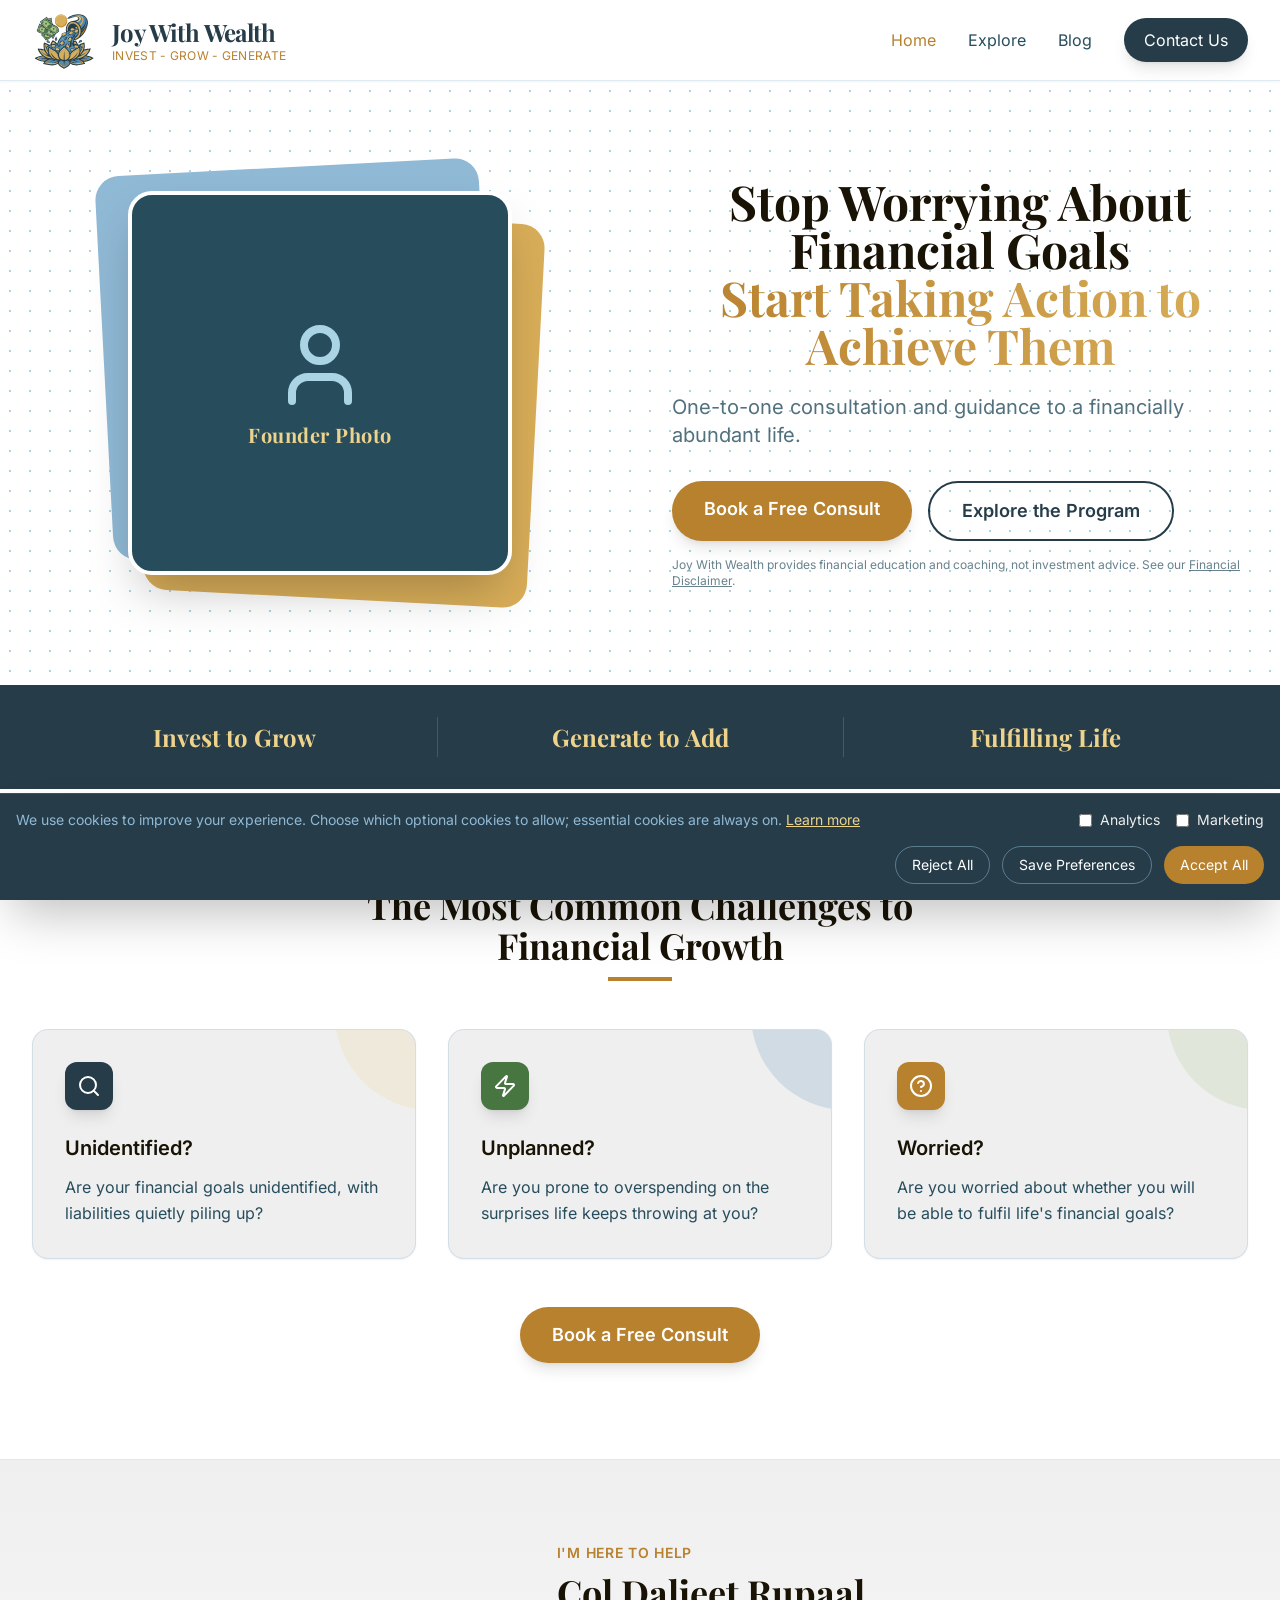
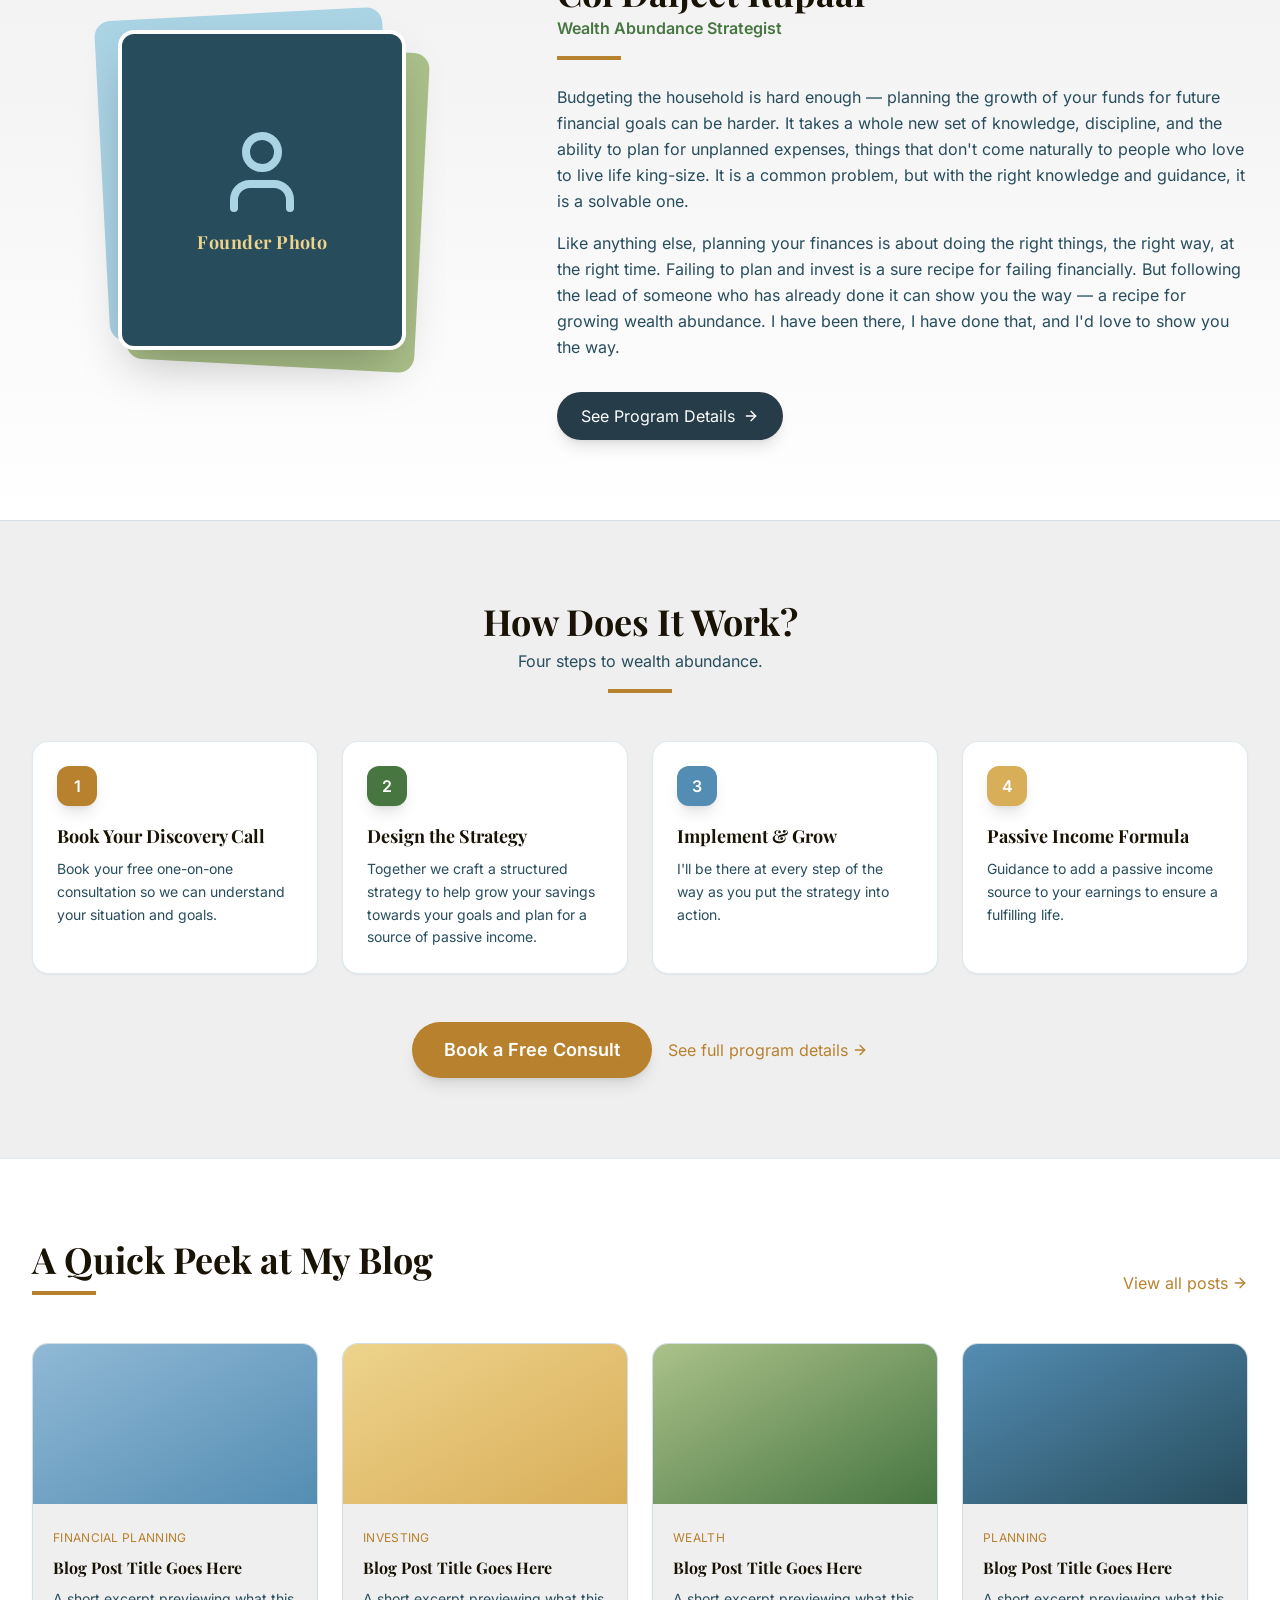
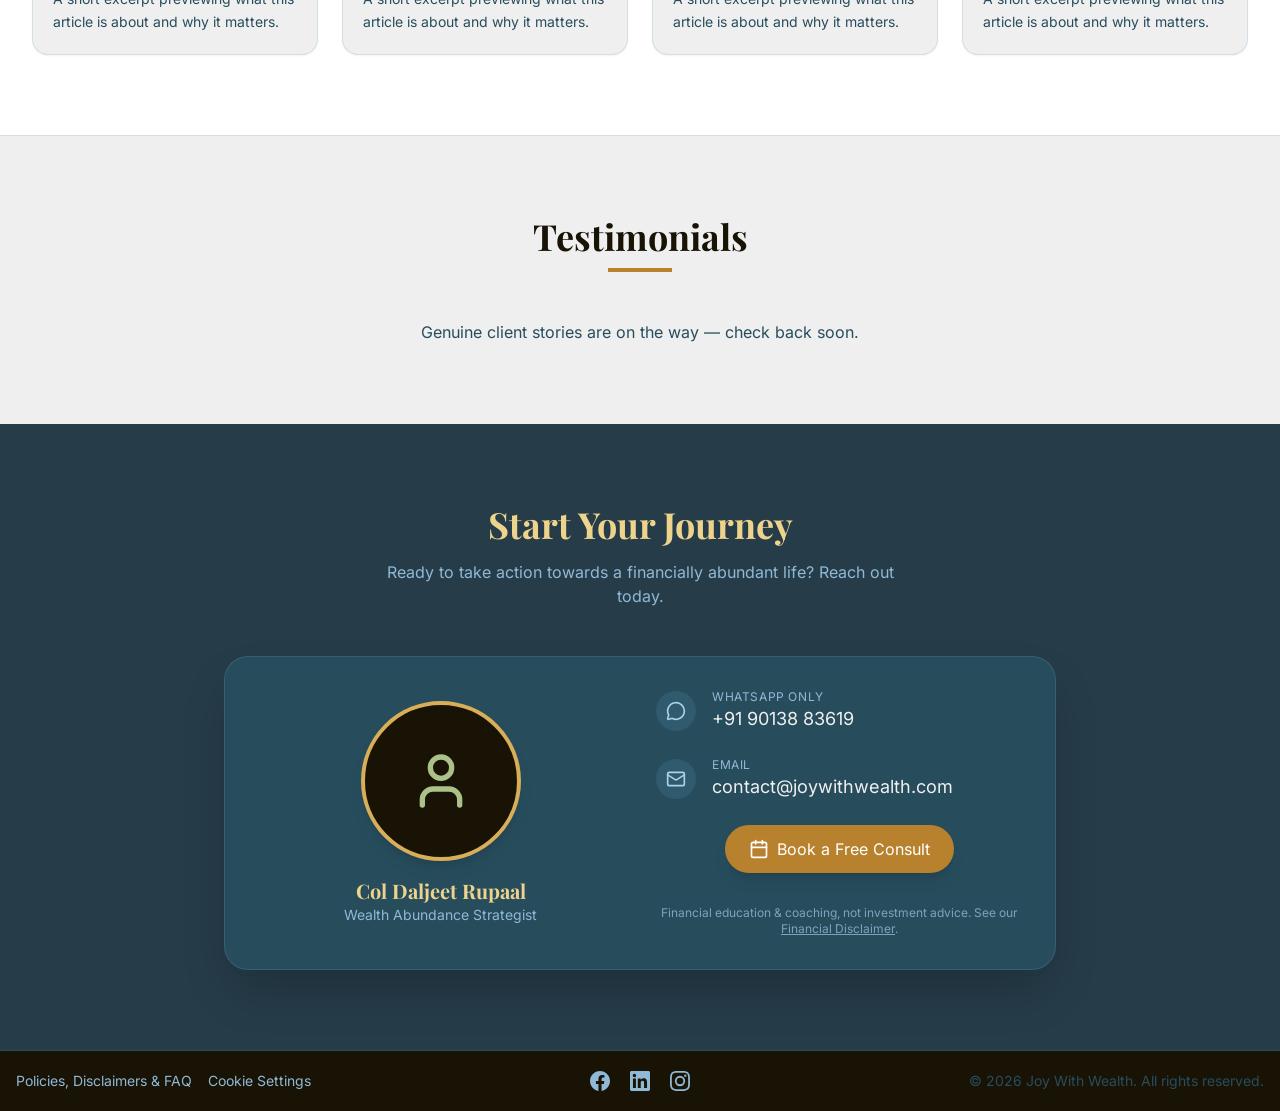
<file: index.html>
<!DOCTYPE html>
<html lang="en">
<head>
    <meta charset="UTF-8">
    <meta name="viewport" content="width=device-width, initial-scale=1.0">
    <title>Joy With Wealth - Wealth Abundance Strategist | Invest, Grow, Generate</title>
    <meta name="description" content="One-to-one consultation and guidance to a financially abundant life. Stop worrying about financial goals and start taking action to achieve them with Joy With Wealth.">
    <meta name="robots" content="index, follow">
    <link rel="canonical" href="https://joywithwealth.com/">

    <!-- Open Graph -->
    <meta property="og:title" content="Joy With Wealth - Wealth Abundance Strategist">
    <meta property="og:description" content="One-to-one consultation and guidance to a financially abundant life.">
    <meta property="og:type" content="website">
    <meta property="og:url" content="https://joywithwealth.com/">
    <meta property="og:site_name" content="Joy With Wealth">

    <!-- Tailwind CSS -->
    <script src="/assets/js/tailwind.js"></script>
    <script src="/assets/js/tailwind-config.js"></script>

    <!-- Fonts (self-hosted) -->
    <link rel="stylesheet" href="/assets/css/fonts.css">

    <style>
        html { scroll-behavior: smooth; }
        ::-webkit-scrollbar { width: 10px; }
        ::-webkit-scrollbar-track { background: #EFEFEF; }
        ::-webkit-scrollbar-thumb { background: #90B9D5; border-radius: 5px; }
        ::-webkit-scrollbar-thumb:hover { background: #548DB3; }
        .hero-pattern {
            background-image: radial-gradient(#AAD3E4 1px, transparent 1px);
            background-size: 20px 20px;
        }
    </style>
</head>
<body class="bg-off-white text-tar-blue font-sans selection:bg-honey-bronze selection:text-pitch-black">

    <!-- Navigation -->
    <nav class="sticky top-0 z-50 bg-pure-white/95 backdrop-blur-sm shadow-sm border-b border-powder-blue/30">
        <div class="max-w-7xl mx-auto px-4 sm:px-6 lg:px-8">
            <div class="flex justify-between items-center h-20">

                <!-- Logo & Brand -->
                <div class="flex items-center gap-4">
                    <div class="w-16 h-16 flex-shrink-0">
                        <img src="/assets/images/logonew.svg" alt="Joy With Wealth logo" width="64" height="64">
                    </div>
                    <div class="flex flex-col">
                        <a href="/" class="font-serif text-2xl font-bold text-tar-blue tracking-tight">Joy With Wealth</a>
                        <span class="text-xs font-medium text-dark-goldenrod tracking-wide uppercase">Invest - Grow - Generate</span>
                    </div>
                </div>

                <!-- Desktop Menu -->
                <div class="hidden md:flex space-x-8 items-center">
                    <a href="/" class="text-dark-goldenrod font-medium transition-colors duration-200">Home</a>
                    <a href="/explore/" class="text-charcoal-blue hover:text-dark-goldenrod font-medium transition-colors duration-200">Explore</a>
                    <a href="/blog/" class="text-charcoal-blue hover:text-dark-goldenrod font-medium transition-colors duration-200">Blog</a>
                    <a href="#contact" class="px-5 py-2.5 bg-tar-blue text-pure-white rounded-full font-medium hover:bg-charcoal-blue transition-colors shadow-lg hover:shadow-xl transform hover:-translate-y-0.5 duration-200">Contact Us</a>
                </div>

                <!-- Mobile Menu Button -->
                <div class="md:hidden flex items-center">
                    <button id="mobile-menu-btn" class="text-tar-blue hover:text-dark-goldenrod focus:outline-none" aria-label="Toggle menu">
                        <i data-lucide="menu" class="h-8 w-8"></i>
                    </button>
                </div>
            </div>
        </div>

        <!-- Mobile Menu -->
        <div id="mobile-menu" class="hidden md:hidden bg-pure-white border-t border-powder-blue/20">
            <div class="px-4 pt-2 pb-6 space-y-2 shadow-inner">
                <a href="/" class="block px-3 py-3 text-base font-medium text-dark-goldenrod hover:bg-off-white rounded-md">Home</a>
                <a href="/explore/" class="block px-3 py-3 text-base font-medium text-tar-blue hover:bg-off-white hover:text-dark-goldenrod rounded-md">Explore</a>
                <a href="/blog/" class="block px-3 py-3 text-base font-medium text-tar-blue hover:bg-off-white hover:text-dark-goldenrod rounded-md">Blog</a>
                <a href="#contact" class="block px-3 py-3 text-base font-medium text-tar-blue hover:bg-off-white hover:text-dark-goldenrod rounded-md">Contact</a>
            </div>
        </div>
    </nav>

    <!-- ===================================================================== -->
    <!-- Hero  (2-column: founder photo left, headline + CTA right)            -->
    <!-- ===================================================================== -->
    <header class="relative bg-pure-white overflow-hidden hero-pattern">
        <div class="max-w-7xl mx-auto px-4 sm:px-6 lg:px-8 py-16 md:py-24">
            <div class="grid md:grid-cols-2 gap-12 lg:gap-16 items-center">

                <!-- Photo (left on desktop, below text on mobile) -->
                <div class="flex justify-center md:order-1 order-2">
                    <div class="relative">
                        <div class="absolute -top-6 -left-6 w-full h-full bg-powder-blue rounded-3xl transform -rotate-3"></div>
                        <div class="absolute -bottom-6 -right-6 w-full h-full bg-honey-bronze rounded-3xl transform rotate-3"></div>
                        <!-- Placeholder - replace with actual founder photo (1:1 square) -->
                        <div class="relative w-80 h-80 sm:w-96 sm:h-96 bg-charcoal-blue rounded-3xl overflow-hidden shadow-2xl flex items-center justify-center border-4 border-pure-white">
                            <div class="text-center">
                                <i data-lucide="user" class="w-24 h-24 text-light-blue mx-auto mb-2"></i>
                                <span class="text-light-gold font-serif text-xl tracking-wide">Founder Photo</span>
                            </div>
                        </div>
                    </div>
                </div>

                <!-- Headline + CTA (right on desktop, top on mobile) -->
                <div class="text-center md:text-left md:order-2 order-1">
                    <h1 class="text-4xl md:text-5xl font-serif font-bold text-pitch-black mb-6 leading-tight text-center">
                        Stop Worrying About Financial Goals
                        <span class="block text-transparent bg-clip-text bg-gradient-to-r from-dark-goldenrod to-honey-bronze">Start Taking Action to Achieve Them</span>
                    </h1>
                    <p class="text-lg md:text-xl text-charcoal-blue/80 mb-8 max-w-xl mx-auto md:mx-0">
                        One-to-one consultation and guidance to a financially abundant life.
                    </p>
                    <div class="flex flex-col sm:flex-row gap-4 justify-center md:justify-start">
                        <a href="#contact" class="px-8 py-3.5 bg-dark-goldenrod text-pure-white rounded-full font-semibold hover:bg-honey-bronze transition-colors shadow-lg hover:shadow-xl transform hover:-translate-y-0.5 duration-200 text-lg text-center">
                            Book a Free Consult
                        </a>
                        <a href="/explore/" class="px-8 py-3.5 border-2 border-tar-blue text-tar-blue rounded-full font-semibold hover:bg-tar-blue hover:text-pure-white transition-colors duration-200 text-lg text-center">
                            Explore the Program
                        </a>
                    </div>
                    <p class="mt-4 text-xs text-charcoal-blue/70 max-w-xl mx-auto md:mx-0">Joy With Wealth provides financial education and coaching, not investment advice. See our <a href="/policies/#financial-disclaimer" class="underline hover:text-dark-goldenrod">Financial Disclaimer</a>.</p>
                </div>

            </div>
        </div>
    </header>

    <!-- ===================================================================== -->
    <!-- Brand triad strip                                                     -->
    <!-- ===================================================================== -->
    <section class="bg-tar-blue text-pure-white">
        <div class="max-w-7xl mx-auto px-4 sm:px-6 lg:px-8 py-8">
            <div class="grid grid-cols-1 sm:grid-cols-3 text-center divide-y sm:divide-y-0 sm:divide-x divide-air-force-blue/40">
                <div class="px-4 py-3 sm:py-1">
                    <p class="font-serif text-xl md:text-2xl text-light-gold">Invest to Grow</p>
                </div>
                <div class="px-4 py-3 sm:py-1">
                    <p class="font-serif text-xl md:text-2xl text-light-gold">Generate to Add</p>
                </div>
                <div class="px-4 py-3 sm:py-1">
                    <p class="font-serif text-xl md:text-2xl text-light-gold">Fulfilling Life</p>
                </div>
            </div>
        </div>
    </section>

    <!-- ===================================================================== -->
    <!-- The most common challenges  (row of 3 cards)                          -->
    <!-- ===================================================================== -->
    <section class="bg-pure-white py-16 md:py-24">
        <div class="max-w-7xl mx-auto px-4 sm:px-6 lg:px-8">
            <div class="text-center max-w-2xl mx-auto mb-12">
                <h2 class="text-3xl md:text-4xl font-serif font-bold text-pitch-black mb-3">The Most Common Challenges to Financial Growth</h2>
                <div class="w-16 h-1 bg-dark-goldenrod mx-auto"></div>
            </div>

            <div class="grid grid-cols-1 md:grid-cols-3 gap-8">

                <!-- Challenge 1 -->
                <div class="bg-off-white rounded-2xl p-8 border border-powder-blue/30 shadow-sm hover:shadow-md transition-shadow duration-300 relative overflow-hidden group">
                    <div class="absolute top-0 right-0 w-24 h-24 bg-light-gold/20 rounded-bl-full -mr-4 -mt-4 transition-transform group-hover:scale-110"></div>
                    <div class="w-12 h-12 bg-tar-blue rounded-xl flex items-center justify-center mb-6 text-pure-white shadow-lg">
                        <i data-lucide="search" class="w-6 h-6"></i>
                    </div>
                    <h3 class="text-xl font-bold text-pitch-black mb-3">Unidentified?</h3>
                    <p class="text-charcoal-blue leading-relaxed">
                        Are your financial goals unidentified, with liabilities quietly piling up?
                    </p>
                </div>

                <!-- Challenge 2 -->
                <div class="bg-off-white rounded-2xl p-8 border border-powder-blue/30 shadow-sm hover:shadow-md transition-shadow duration-300 relative overflow-hidden group">
                    <div class="absolute top-0 right-0 w-24 h-24 bg-air-force-blue/20 rounded-bl-full -mr-4 -mt-4 transition-transform group-hover:scale-110"></div>
                    <div class="w-12 h-12 bg-fern rounded-xl flex items-center justify-center mb-6 text-pure-white shadow-lg">
                        <i data-lucide="zap" class="w-6 h-6"></i>
                    </div>
                    <h3 class="text-xl font-bold text-pitch-black mb-3">Unplanned?</h3>
                    <p class="text-charcoal-blue leading-relaxed">
                        Are you prone to overspending on the surprises life keeps throwing at you?
                    </p>
                </div>

                <!-- Challenge 3 -->
                <div class="bg-off-white rounded-2xl p-8 border border-powder-blue/30 shadow-sm hover:shadow-md transition-shadow duration-300 relative overflow-hidden group">
                    <div class="absolute top-0 right-0 w-24 h-24 bg-muted-olive/20 rounded-bl-full -mr-4 -mt-4 transition-transform group-hover:scale-110"></div>
                    <div class="w-12 h-12 bg-dark-goldenrod rounded-xl flex items-center justify-center mb-6 text-pure-white shadow-lg">
                        <i data-lucide="circle-help" class="w-6 h-6"></i>
                    </div>
                    <h3 class="text-xl font-bold text-pitch-black mb-3">Worried?</h3>
                    <p class="text-charcoal-blue leading-relaxed">
                        Are you worried about whether you will be able to fulfil life's financial goals?
                    </p>
                </div>

            </div>

            <div class="flex justify-center mt-12">
                <a href="#contact" class="px-8 py-3.5 bg-dark-goldenrod text-pure-white rounded-full font-semibold hover:bg-honey-bronze transition-colors shadow-lg hover:shadow-xl transform hover:-translate-y-0.5 duration-200 text-lg text-center">
                    Book a Free Consult
                </a>
            </div>
        </div>
    </section>

    <!-- ===================================================================== -->
    <!-- I'm here to help  (founder, image left + bio right)                   -->
    <!-- ===================================================================== -->
    <section id="about" class="py-20 bg-gradient-to-b from-off-white to-pure-white border-t border-powder-blue/30">
        <div class="max-w-7xl mx-auto px-4 sm:px-6 lg:px-8">
            <div class="flex flex-col md:flex-row items-center gap-12 lg:gap-16">

                <!-- Founder photo placeholder -->
                <div class="w-full md:w-2/5 flex justify-center">
                    <div class="relative">
                        <div class="absolute -top-4 -left-4 w-full h-full bg-light-blue rounded-2xl transform -rotate-3"></div>
                        <div class="absolute -bottom-4 -right-4 w-full h-full bg-muted-olive rounded-2xl transform rotate-3"></div>
                        <!-- Placeholder - replace with actual founder photo -->
                        <div class="relative w-72 h-80 bg-charcoal-blue rounded-2xl overflow-hidden shadow-2xl flex items-center justify-center border-4 border-pure-white">
                            <div class="text-center">
                                <i data-lucide="user" class="w-24 h-24 text-light-blue mx-auto mb-2"></i>
                                <span class="text-light-gold font-serif text-lg tracking-wide">Founder Photo</span>
                            </div>
                        </div>
                    </div>
                </div>

                <!-- Bio -->
                <div class="w-full md:w-3/5 text-center md:text-left">
                    <span class="text-sm font-semibold text-dark-goldenrod uppercase tracking-wider">I'm Here to Help</span>
                    <h2 class="text-3xl md:text-4xl font-serif font-bold text-pitch-black mt-2 mb-1">Col Daljeet Rupaal</h2>
                    <p class="text-fern font-semibold mb-4">Wealth Abundance Strategist</p>
                    <div class="w-16 h-1 bg-dark-goldenrod mb-6 mx-auto md:mx-0"></div>
                    <p class="text-charcoal-blue mb-4 leading-relaxed">
                        Budgeting the household is hard enough &mdash; planning the growth of your funds for future financial goals can be harder. It takes a whole new set of knowledge, discipline, and the ability to plan for unplanned expenses, things that don't come naturally to people who love to live life king-size. It is a common problem, but with the right knowledge and guidance, it is a solvable one.
                    </p>
                    <p class="text-charcoal-blue mb-8 leading-relaxed">
                        Like anything else, planning your finances is about doing the right things, the right way, at the right time. Failing to plan and invest is a sure recipe for failing financially. But following the lead of someone who has already done it can show you the way &mdash; a recipe for growing wealth abundance. I have been there, I have done that, and I'd love to show you the way.
                    </p>
                    <div class="flex justify-center md:justify-start">
                        <a href="/explore/" class="inline-flex items-center gap-2 px-6 py-3 bg-tar-blue text-pure-white rounded-full font-medium hover:bg-charcoal-blue transition-colors shadow-lg">
                            See Program Details
                            <i data-lucide="arrow-right" class="w-4 h-4"></i>
                        </a>
                    </div>
                </div>

            </div>
        </div>
    </section>

    <!-- ===================================================================== -->
    <!-- How does it work  (4-step overview)                                   -->
    <!-- ===================================================================== -->
    <section class="py-20 bg-off-white border-t border-powder-blue/30">
        <div class="max-w-7xl mx-auto px-4 sm:px-6 lg:px-8">
            <div class="text-center max-w-2xl mx-auto mb-12">
                <h2 class="text-3xl md:text-4xl font-serif font-bold text-pitch-black mb-2">How Does It Work?</h2>
                <p class="text-charcoal-blue">Four steps to wealth abundance.</p>
                <div class="w-16 h-1 bg-dark-goldenrod mx-auto mt-4"></div>
            </div>

            <div class="grid grid-cols-1 sm:grid-cols-2 lg:grid-cols-4 gap-6">

                <div class="bg-pure-white rounded-2xl p-6 border border-powder-blue/30 shadow-sm">
                    <div class="w-10 h-10 bg-dark-goldenrod rounded-xl flex items-center justify-center text-pure-white shadow-lg font-bold mb-4">1</div>
                    <h3 class="font-serif font-bold text-pitch-black text-lg mb-2">Book Your Discovery Call</h3>
                    <p class="text-sm text-charcoal-blue leading-relaxed">Book your free one-on-one consultation so we can understand your situation and goals.</p>
                </div>

                <div class="bg-pure-white rounded-2xl p-6 border border-powder-blue/30 shadow-sm">
                    <div class="w-10 h-10 bg-fern rounded-xl flex items-center justify-center text-pure-white shadow-lg font-bold mb-4">2</div>
                    <h3 class="font-serif font-bold text-pitch-black text-lg mb-2">Design the Strategy</h3>
                    <p class="text-sm text-charcoal-blue leading-relaxed">Together we craft a structured strategy to help grow your savings towards your goals and plan for a source of passive income.</p>
                </div>

                <div class="bg-pure-white rounded-2xl p-6 border border-powder-blue/30 shadow-sm">
                    <div class="w-10 h-10 bg-air-force-blue rounded-xl flex items-center justify-center text-pure-white shadow-lg font-bold mb-4">3</div>
                    <h3 class="font-serif font-bold text-pitch-black text-lg mb-2">Implement &amp; Grow</h3>
                    <p class="text-sm text-charcoal-blue leading-relaxed">I'll be there at every step of the way as you put the strategy into action.</p>
                </div>

                <div class="bg-pure-white rounded-2xl p-6 border border-powder-blue/30 shadow-sm">
                    <div class="w-10 h-10 bg-honey-bronze rounded-xl flex items-center justify-center text-pure-white shadow-lg font-bold mb-4">4</div>
                    <h3 class="font-serif font-bold text-pitch-black text-lg mb-2">Passive Income Formula</h3>
                    <p class="text-sm text-charcoal-blue leading-relaxed">Guidance to add a passive income source to your earnings to ensure a fulfilling life.</p>
                </div>

            </div>

            <div class="flex flex-col sm:flex-row items-center justify-center gap-4 mt-12">
                <a href="#contact" class="px-8 py-3.5 bg-dark-goldenrod text-pure-white rounded-full font-semibold hover:bg-honey-bronze transition-colors shadow-lg hover:shadow-xl transform hover:-translate-y-0.5 duration-200 text-lg text-center">
                    Book a Free Consult
                </a>
                <a href="/explore/" class="text-dark-goldenrod font-medium hover:text-honey-bronze transition-colors inline-flex items-center gap-1">
                    See full program details
                    <i data-lucide="arrow-right" class="w-4 h-4"></i>
                </a>
            </div>
        </div>
    </section>

    <!-- ===================================================================== -->
    <!-- Quick Peek at the Blog  (4 cards)                                     -->
    <!-- ===================================================================== -->
    <section class="py-20 bg-pure-white border-t border-powder-blue/30">
        <div class="max-w-7xl mx-auto px-4 sm:px-6 lg:px-8">
            <div class="flex flex-col sm:flex-row sm:items-end sm:justify-between gap-4 mb-12">
                <div>
                    <h2 class="text-3xl md:text-4xl font-serif font-bold text-pitch-black mb-3">A Quick Peek at My Blog</h2>
                    <div class="w-16 h-1 bg-dark-goldenrod"></div>
                </div>
                <a href="/blog/" class="text-dark-goldenrod font-medium hover:text-honey-bronze transition-colors inline-flex items-center gap-1">
                    View all posts
                    <i data-lucide="arrow-right" class="w-4 h-4"></i>
                </a>
            </div>

            <!-- Placeholder cards - to be wired to blog/posts.json -->
            <div class="grid grid-cols-1 sm:grid-cols-2 lg:grid-cols-4 gap-6">
                <a href="/blog/" class="group bg-off-white rounded-2xl overflow-hidden border border-powder-blue/30 shadow-sm hover:shadow-lg transition-shadow duration-300">
                    <div class="h-40 bg-gradient-to-br from-powder-blue to-air-force-blue"></div>
                    <div class="p-5">
                        <span class="text-xs font-medium text-dark-goldenrod uppercase tracking-wide">Financial Planning</span>
                        <h3 class="font-serif font-bold text-pitch-black mt-2 mb-2 group-hover:text-dark-goldenrod transition-colors">Blog Post Title Goes Here</h3>
                        <p class="text-sm text-charcoal-blue leading-relaxed">A short excerpt previewing what this article is about and why it matters.</p>
                    </div>
                </a>
                <a href="/blog/" class="group bg-off-white rounded-2xl overflow-hidden border border-powder-blue/30 shadow-sm hover:shadow-lg transition-shadow duration-300">
                    <div class="h-40 bg-gradient-to-br from-light-gold to-honey-bronze"></div>
                    <div class="p-5">
                        <span class="text-xs font-medium text-dark-goldenrod uppercase tracking-wide">Investing</span>
                        <h3 class="font-serif font-bold text-pitch-black mt-2 mb-2 group-hover:text-dark-goldenrod transition-colors">Blog Post Title Goes Here</h3>
                        <p class="text-sm text-charcoal-blue leading-relaxed">A short excerpt previewing what this article is about and why it matters.</p>
                    </div>
                </a>
                <a href="/blog/" class="group bg-off-white rounded-2xl overflow-hidden border border-powder-blue/30 shadow-sm hover:shadow-lg transition-shadow duration-300">
                    <div class="h-40 bg-gradient-to-br from-muted-olive to-fern"></div>
                    <div class="p-5">
                        <span class="text-xs font-medium text-dark-goldenrod uppercase tracking-wide">Wealth</span>
                        <h3 class="font-serif font-bold text-pitch-black mt-2 mb-2 group-hover:text-dark-goldenrod transition-colors">Blog Post Title Goes Here</h3>
                        <p class="text-sm text-charcoal-blue leading-relaxed">A short excerpt previewing what this article is about and why it matters.</p>
                    </div>
                </a>
                <a href="/blog/" class="group bg-off-white rounded-2xl overflow-hidden border border-powder-blue/30 shadow-sm hover:shadow-lg transition-shadow duration-300">
                    <div class="h-40 bg-gradient-to-br from-air-force-blue to-charcoal-blue"></div>
                    <div class="p-5">
                        <span class="text-xs font-medium text-dark-goldenrod uppercase tracking-wide">Planning</span>
                        <h3 class="font-serif font-bold text-pitch-black mt-2 mb-2 group-hover:text-dark-goldenrod transition-colors">Blog Post Title Goes Here</h3>
                        <p class="text-sm text-charcoal-blue leading-relaxed">A short excerpt previewing what this article is about and why it matters.</p>
                    </div>
                </a>
            </div>
        </div>
    </section>

    <!-- ===================================================================== -->
    <!-- Testimonials  (4 cards)                                               -->
    <!-- ===================================================================== -->
    <section class="py-20 bg-off-white border-t border-powder-blue/30">
        <div class="max-w-7xl mx-auto px-4 sm:px-6 lg:px-8">
            <div class="text-center max-w-2xl mx-auto mb-12">
                <h2 class="text-3xl md:text-4xl font-serif font-bold text-pitch-black mb-3">Testimonials</h2>
                <div class="w-16 h-1 bg-dark-goldenrod mx-auto"></div>
            </div>

            <!-- Real testimonials to be added here, only with written client consent. -->
            <p class="text-center text-charcoal-blue max-w-xl mx-auto">Genuine client stories are on the way &mdash; check back soon.</p>
        </div>
    </section>

    <!-- ===================================================================== -->
    <!-- Contact / Start Your Journey                                          -->
    <!-- ===================================================================== -->
    <section id="contact" class="py-20 bg-tar-blue text-pure-white">
        <div class="max-w-4xl mx-auto px-4 sm:px-6 lg:px-8 text-center">

            <h2 class="text-3xl md:text-4xl font-serif font-bold text-light-gold mb-4">Start Your Journey</h2>
            <p class="text-powder-blue mb-12 max-w-lg mx-auto">Ready to take action towards a financially abundant life? Reach out today.</p>

            <div class="grid grid-cols-1 md:grid-cols-2 gap-8 items-center bg-charcoal-blue p-8 rounded-3xl shadow-2xl border border-air-force-blue/30">

                <!-- Founder photo + name -->
                <div class="flex flex-col items-center gap-4">
                    <div class="w-40 h-40 bg-pitch-black rounded-full flex items-center justify-center border-4 border-honey-bronze shadow-lg">
                        <i data-lucide="user" class="w-16 h-16 text-muted-olive"></i>
                    </div>
                    <div class="text-center">
                        <p class="font-serif text-xl text-light-gold">Col Daljeet Rupaal</p>
                        <p class="text-sm text-powder-blue">Wealth Abundance Strategist</p>
                    </div>
                </div>

                <!-- Contact Details -->
                <div class="space-y-6 text-left">
                    <div class="flex items-center gap-4 group">
                        <div class="w-10 h-10 bg-air-force-blue/20 rounded-full flex items-center justify-center group-hover:bg-air-force-blue/40 transition-colors">
                            <i data-lucide="message-circle" class="w-5 h-5 text-light-blue"></i>
                        </div>
                        <div>
                            <p class="text-xs text-powder-blue uppercase tracking-wider">WhatsApp only</p>
                            <a href="https://wa.me/919013883619" target="_blank" rel="noopener noreferrer" class="text-lg font-medium text-off-white hover:text-light-gold transition-colors">+91 90138 83619</a>
                        </div>
                    </div>

                    <div class="flex items-center gap-4 group">
                        <div class="w-10 h-10 bg-air-force-blue/20 rounded-full flex items-center justify-center group-hover:bg-air-force-blue/40 transition-colors">
                            <i data-lucide="mail" class="w-5 h-5 text-light-blue"></i>
                        </div>
                        <div>
                            <p class="text-xs text-powder-blue uppercase tracking-wider">Email</p>
                            <a href="mailto:contact@joywithwealth.com" class="text-lg font-medium text-off-white hover:text-light-gold transition-colors">contact@joywithwealth.com</a>
                        </div>
                    </div>

                    <!-- Calendly free 45-min consultation -->
                    <div class="flex justify-center">
                        <a href="https://calendly.com/joywithwealth/45-min" target="_blank" rel="noopener noreferrer" class="inline-flex items-center gap-2 px-6 py-3 bg-dark-goldenrod text-pure-white rounded-full font-medium hover:bg-honey-bronze transition-colors shadow-lg text-center">
                            <i data-lucide="calendar" class="w-5 h-5 flex-shrink-0"></i>
                            Book a Free Consult
                        </a>
                    </div>
                    <p class="text-xs text-powder-blue/80 text-center pt-2">Financial education &amp; coaching, not investment advice. See our <a href="/policies/#financial-disclaimer" class="underline hover:text-light-gold">Financial Disclaimer</a>.</p>
                </div>

            </div>
        </div>
    </section>

    <!-- Footer -->
    <footer class="bg-pitch-black py-5 border-t border-charcoal-blue">
        <div class="max-w-7xl mx-auto px-4">
            <div class="flex flex-col sm:flex-row justify-between items-center gap-4">
                <div class="flex flex-wrap items-center justify-center gap-x-4 gap-y-1">
                    <a href="/policies/" class="text-sm text-powder-blue hover:text-light-gold transition-colors">Policies, Disclaimers &amp; FAQ</a>
                    <button type="button" onclick="if(window.jwwManageConsent)jwwManageConsent()" class="text-sm text-powder-blue hover:text-light-gold transition-colors bg-transparent border-0 p-0 cursor-pointer">Cookie Settings</button>
                </div>
                <div class="flex items-center gap-5">
                    <!-- TODO: replace href with the Facebook page URL for "Daljeet Singh Rupaal" -->
                    <a href="#" aria-label="Facebook" class="text-powder-blue hover:text-light-gold transition-colors">
                        <i data-lucide="facebook" class="w-5 h-5"></i>
                    </a>
                    <a href="https://www.linkedin.com/in/daljeet-rupaal" target="_blank" rel="noopener noreferrer" aria-label="LinkedIn" class="text-powder-blue hover:text-light-gold transition-colors">
                        <i data-lucide="linkedin" class="w-5 h-5"></i>
                    </a>
                    <a href="https://www.instagram.com/daljeetrupaal" target="_blank" rel="noopener noreferrer" aria-label="Instagram" class="text-powder-blue hover:text-light-gold transition-colors">
                        <i data-lucide="instagram" class="w-5 h-5"></i>
                    </a>
                </div>
                <p class="text-charcoal-blue text-sm">&copy; 2026 Joy With Wealth. All rights reserved.</p>
            </div>
        </div>
    </footer>

    <!-- Icons (self-hosted Lucide) -->
    <script src="/assets/js/lucide.min.js"></script>
    <script src="/assets/js/brand-icons.js"></script>
    <!-- Common JS (mobile menu, cookie consent, analytics) -->
    <script src="/assets/js/common.js"></script>
</body>
</html>
</file>
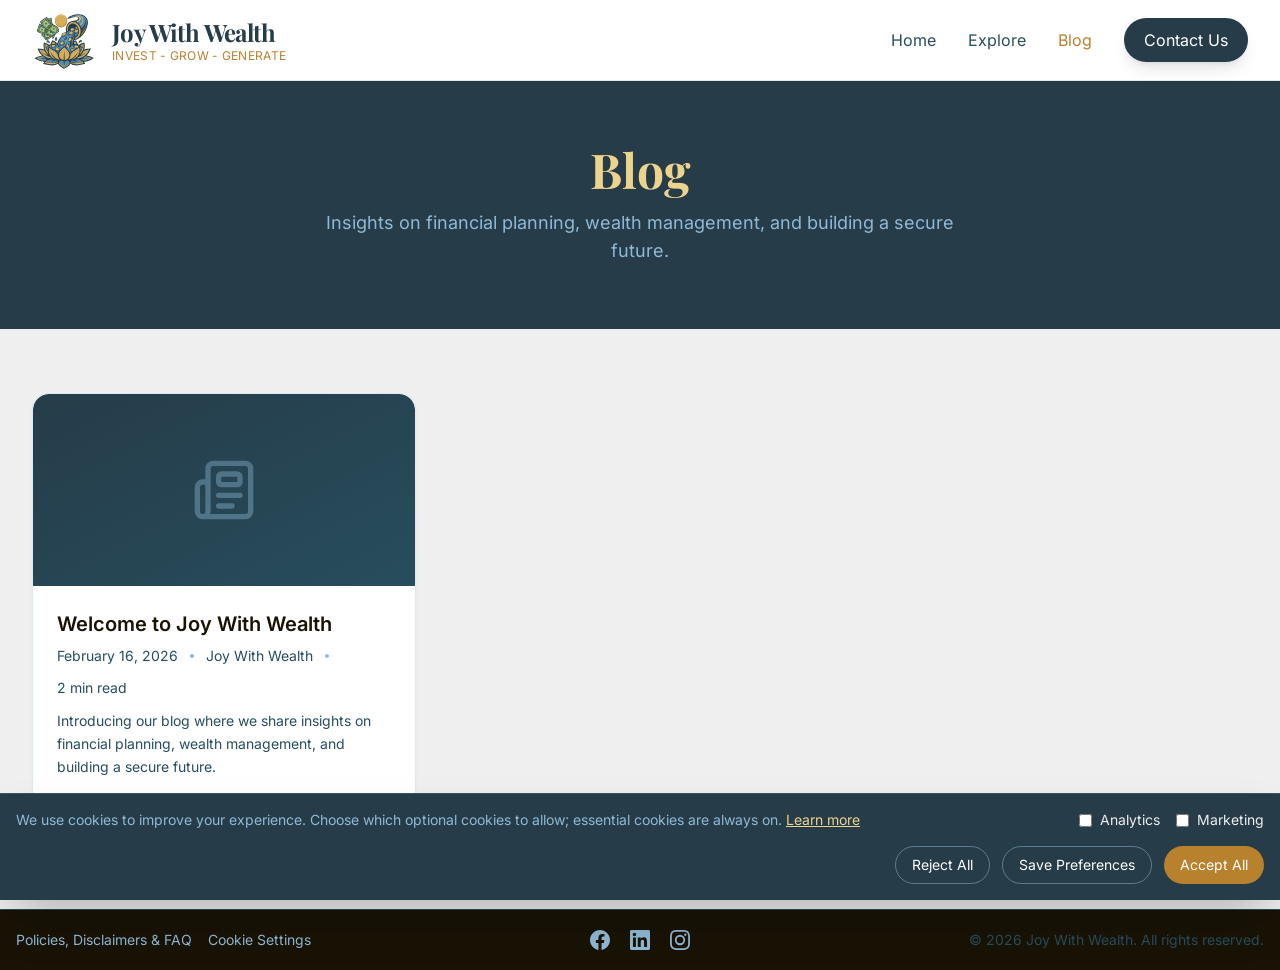
<file: blog/index.html>
<!DOCTYPE html>
<html lang="en">
<head>
    <meta charset="UTF-8">
    <meta name="viewport" content="width=device-width, initial-scale=1.0">
    <title>Blog - Joy With Wealth</title>
    <meta name="description" content="Insights on financial planning, wealth management, and building a secure future from Joy With Wealth.">
    <meta name="robots" content="index, follow">
    <link rel="canonical" href="https://joywithwealth.com/blog/">

    <!-- Open Graph -->
    <meta property="og:title" content="Blog - Joy With Wealth">
    <meta property="og:description" content="Insights on financial planning, wealth management, and building a secure future.">
    <meta property="og:type" content="website">
    <meta property="og:url" content="https://joywithwealth.com/blog/">
    <meta property="og:site_name" content="Joy With Wealth">

    <!-- Tailwind CSS -->
    <script src="/assets/js/tailwind.js"></script>
    <script src="/assets/js/tailwind-config.js"></script>

    <!-- Fonts (self-hosted) -->
    <link rel="stylesheet" href="/assets/css/fonts.css">

    <style>
        html { scroll-behavior: smooth; }
        ::-webkit-scrollbar { width: 10px; }
        ::-webkit-scrollbar-track { background: #EFEFEF; }
        ::-webkit-scrollbar-thumb { background: #90B9D5; border-radius: 5px; }
        ::-webkit-scrollbar-thumb:hover { background: #548DB3; }
    </style>
</head>
<body class="bg-off-white text-tar-blue font-sans selection:bg-honey-bronze selection:text-pitch-black">

    <!-- Navigation -->
    <nav class="sticky top-0 z-50 bg-pure-white/95 backdrop-blur-sm shadow-sm border-b border-powder-blue/30">
        <div class="max-w-7xl mx-auto px-4 sm:px-6 lg:px-8">
            <div class="flex justify-between items-center h-20">
                <div class="flex items-center gap-4">
                    <div class="w-16 h-16 flex-shrink-0">
                        <img src="/assets/images/logonew.svg" alt="Joy With Wealth logo" width="64" height="64">
                    </div>
                    <div class="flex flex-col">
                        <a href="/" class="font-serif text-2xl font-bold text-tar-blue tracking-tight">Joy With Wealth</a>
                        <span class="text-xs font-medium text-dark-goldenrod tracking-wide uppercase">Invest - Grow - Generate</span>
                    </div>
                </div>
                <div class="hidden md:flex space-x-8 items-center">
                    <a href="/" class="text-charcoal-blue hover:text-dark-goldenrod font-medium transition-colors duration-200">Home</a>
                    <a href="/explore/" class="text-charcoal-blue hover:text-dark-goldenrod font-medium transition-colors duration-200">Explore</a>
                    <a href="/blog/" class="text-dark-goldenrod font-medium transition-colors duration-200">Blog</a>
                    <a href="/#contact" class="px-5 py-2.5 bg-tar-blue text-pure-white rounded-full font-medium hover:bg-charcoal-blue transition-colors shadow-lg hover:shadow-xl transform hover:-translate-y-0.5 duration-200">Contact Us</a>
                </div>
                <div class="md:hidden flex items-center">
                    <button id="mobile-menu-btn" class="text-tar-blue hover:text-dark-goldenrod focus:outline-none" aria-label="Toggle menu">
                        <i data-lucide="menu" class="h-8 w-8"></i>
                    </button>
                </div>
            </div>
        </div>
        <div id="mobile-menu" class="hidden md:hidden bg-pure-white border-t border-powder-blue/20">
            <div class="px-4 pt-2 pb-6 space-y-2 shadow-inner">
                <a href="/" class="block px-3 py-3 text-base font-medium text-tar-blue hover:bg-off-white hover:text-dark-goldenrod rounded-md">Home</a>
                <a href="/explore/" class="block px-3 py-3 text-base font-medium text-tar-blue hover:bg-off-white hover:text-dark-goldenrod rounded-md">Explore</a>
                <a href="/blog/" class="block px-3 py-3 text-base font-medium text-dark-goldenrod hover:bg-off-white rounded-md">Blog</a>
                <a href="/#contact" class="block px-3 py-3 text-base font-medium text-tar-blue hover:bg-off-white hover:text-dark-goldenrod rounded-md">Contact</a>
            </div>
        </div>
    </nav>

    <!-- Hero -->
    <section class="bg-tar-blue text-pure-white py-16">
        <div class="max-w-4xl mx-auto px-4 text-center">
            <h1 class="text-4xl md:text-5xl font-serif font-bold text-light-gold mb-4">Blog</h1>
            <p class="text-powder-blue text-lg max-w-2xl mx-auto">Insights on financial planning, wealth management, and building a secure future.</p>
        </div>
    </section>

    <!-- Blog Posts Grid -->
    <main class="max-w-7xl mx-auto px-4 sm:px-6 lg:px-8 py-16">

        <!-- Loading State -->
        <div id="blog-loading" class="text-center py-20">
            <div class="inline-block w-8 h-8 border-4 border-powder-blue border-t-dark-goldenrod rounded-full animate-spin"></div>
            <p class="mt-4 text-charcoal-blue">Loading posts...</p>
        </div>

        <!-- Posts Container -->
        <div id="blog-posts" class="hidden grid grid-cols-1 md:grid-cols-2 lg:grid-cols-3 gap-8"></div>

    </main>

    <!-- Footer -->
    <footer class="bg-pitch-black py-5 border-t border-charcoal-blue">
        <div class="max-w-7xl mx-auto px-4">
            <div class="flex flex-col sm:flex-row justify-between items-center gap-4">
                <div class="flex flex-wrap items-center justify-center gap-x-4 gap-y-1">
                    <a href="/policies/" class="text-sm text-powder-blue hover:text-light-gold transition-colors">Policies, Disclaimers &amp; FAQ</a>
                    <button type="button" onclick="if(window.jwwManageConsent)jwwManageConsent()" class="text-sm text-powder-blue hover:text-light-gold transition-colors bg-transparent border-0 p-0 cursor-pointer">Cookie Settings</button>
                </div>
                <div class="flex items-center gap-5">
                    <!-- TODO: replace href with the Facebook page URL for "Daljeet Singh Rupaal" -->
                    <a href="#" aria-label="Facebook" class="text-powder-blue hover:text-light-gold transition-colors">
                        <i data-lucide="facebook" class="w-5 h-5"></i>
                    </a>
                    <a href="https://www.linkedin.com/in/daljeet-rupaal" target="_blank" rel="noopener noreferrer" aria-label="LinkedIn" class="text-powder-blue hover:text-light-gold transition-colors">
                        <i data-lucide="linkedin" class="w-5 h-5"></i>
                    </a>
                    <a href="https://www.instagram.com/daljeetrupaal" target="_blank" rel="noopener noreferrer" aria-label="Instagram" class="text-powder-blue hover:text-light-gold transition-colors">
                        <i data-lucide="instagram" class="w-5 h-5"></i>
                    </a>
                </div>
                <p class="text-charcoal-blue text-sm">&copy; 2026 Joy With Wealth. All rights reserved.</p>
            </div>
        </div>
    </footer>

    <script src="/assets/js/lucide.min.js"></script>
    <script src="/assets/js/brand-icons.js"></script>
    <script src="/assets/js/blog-list.js"></script>
    <script src="/assets/js/common.js"></script>
</body>
</html>
</file>
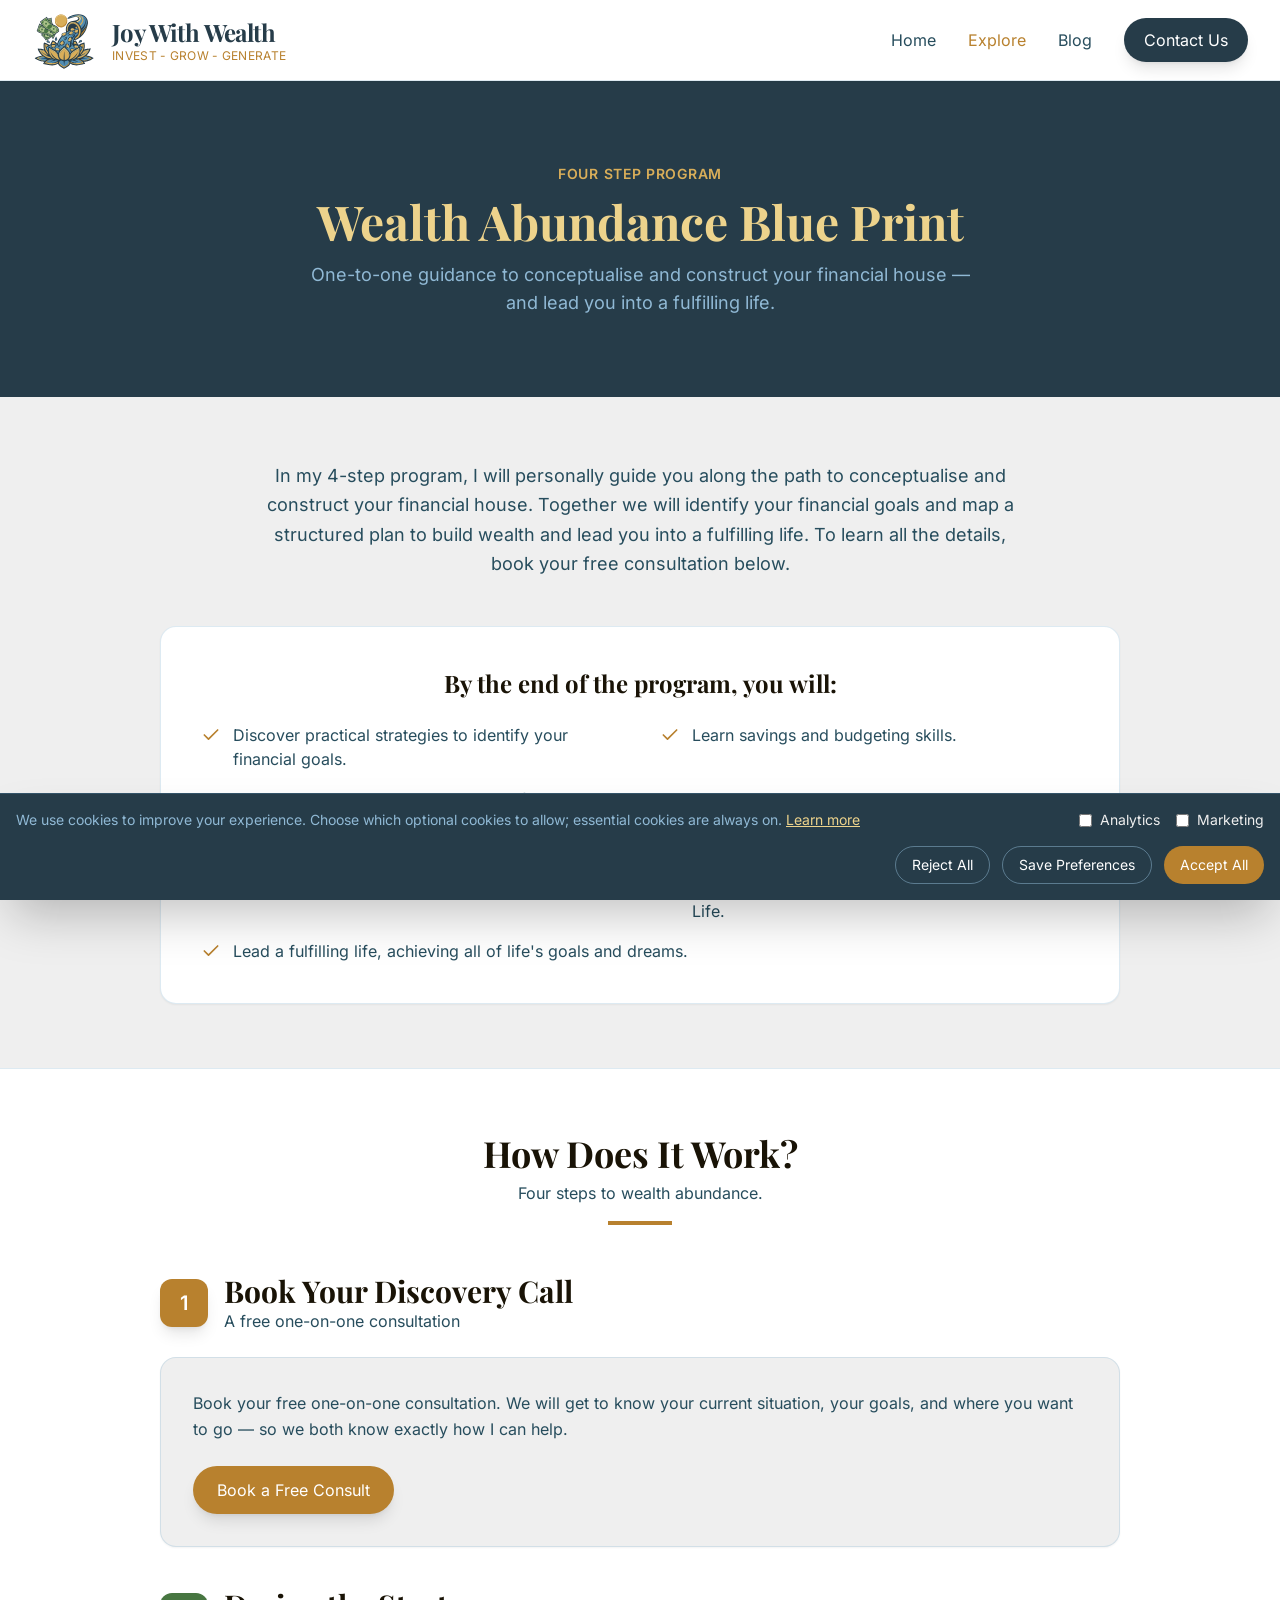
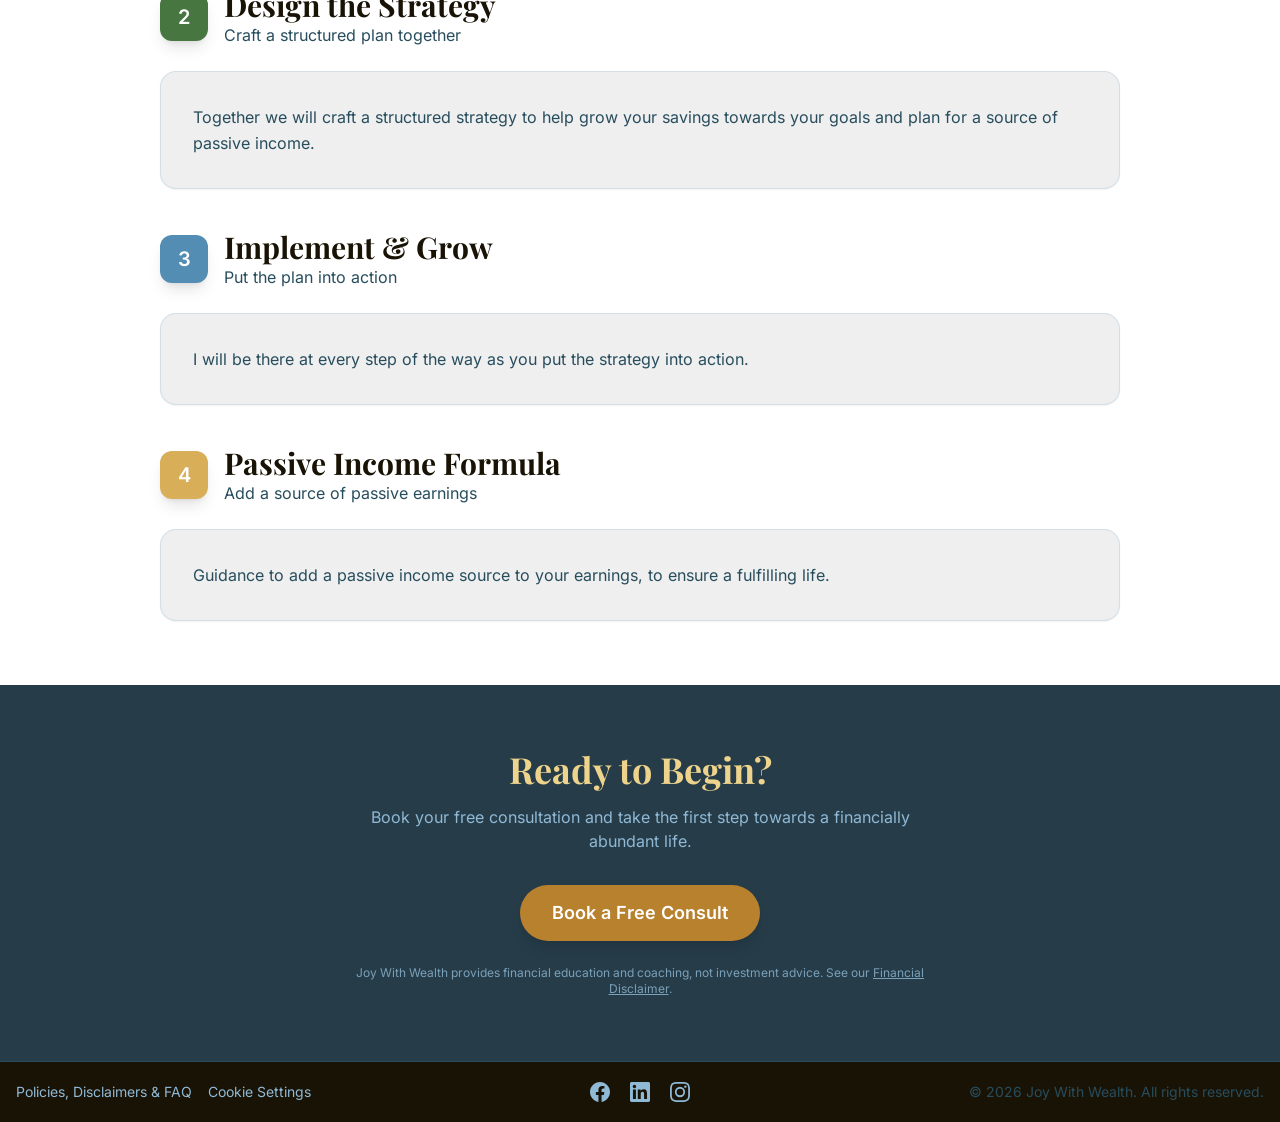
<file: explore/index.html>
<!DOCTYPE html>
<html lang="en">
<head>
    <meta charset="UTF-8">
    <meta name="viewport" content="width=device-width, initial-scale=1.0">
    <title>Wealth Abundance Blue Print - Joy With Wealth</title>
    <meta name="description" content="A 4-step program of one-to-one guidance to identify your financial goals, build a structured plan, and grow towards a financially abundant life.">
    <link rel="canonical" href="https://joywithwealth.com/explore/">

    <meta property="og:title" content="Wealth Abundance Blue Print - Joy With Wealth">
    <meta property="og:description" content="A 4-step program guiding you to a financially abundant life.">
    <meta property="og:type" content="website">
    <meta property="og:url" content="https://joywithwealth.com/explore/">

    <!-- Tailwind CSS -->
    <script src="/assets/js/tailwind.js"></script>
    <script src="/assets/js/tailwind-config.js"></script>

    <!-- Fonts (self-hosted) -->
    <link rel="stylesheet" href="/assets/css/fonts.css">

    <style>
        html { scroll-behavior: smooth; }
        ::-webkit-scrollbar { width: 10px; }
        ::-webkit-scrollbar-track { background: #EFEFEF; }
        ::-webkit-scrollbar-thumb { background: #90B9D5; border-radius: 5px; }
        ::-webkit-scrollbar-thumb:hover { background: #548DB3; }
    </style>
</head>
<body class="bg-off-white text-tar-blue font-sans selection:bg-honey-bronze selection:text-pitch-black">

    <!-- Navigation -->
    <nav class="sticky top-0 z-50 bg-pure-white/95 backdrop-blur-sm shadow-sm border-b border-powder-blue/30">
        <div class="max-w-7xl mx-auto px-4 sm:px-6 lg:px-8">
            <div class="flex justify-between items-center h-20">
                <div class="flex items-center gap-4">
                    <div class="w-16 h-16 flex-shrink-0">
                        <img src="/assets/images/logonew.svg" alt="Joy With Wealth logo" width="64" height="64">
                    </div>
                    <div class="flex flex-col">
                        <a href="/" class="font-serif text-2xl font-bold text-tar-blue tracking-tight">Joy With Wealth</a>
                        <span class="text-xs font-medium text-dark-goldenrod tracking-wide uppercase">Invest - Grow - Generate</span>
                    </div>
                </div>
                <div class="hidden md:flex space-x-8 items-center">
                    <a href="/" class="text-charcoal-blue hover:text-dark-goldenrod font-medium transition-colors duration-200">Home</a>
                    <a href="/explore/" class="text-dark-goldenrod font-medium transition-colors duration-200">Explore</a>
                    <a href="/blog/" class="text-charcoal-blue hover:text-dark-goldenrod font-medium transition-colors duration-200">Blog</a>
                    <a href="/#contact" class="px-5 py-2.5 bg-tar-blue text-pure-white rounded-full font-medium hover:bg-charcoal-blue transition-colors shadow-lg hover:shadow-xl transform hover:-translate-y-0.5 duration-200">Contact Us</a>
                </div>
                <div class="md:hidden flex items-center">
                    <button id="mobile-menu-btn" class="text-tar-blue hover:text-dark-goldenrod focus:outline-none" aria-label="Toggle menu">
                        <i data-lucide="menu" class="h-8 w-8"></i>
                    </button>
                </div>
            </div>
        </div>
        <div id="mobile-menu" class="hidden md:hidden bg-pure-white border-t border-powder-blue/20">
            <div class="px-4 pt-2 pb-6 space-y-2 shadow-inner">
                <a href="/" class="block px-3 py-3 text-base font-medium text-tar-blue hover:bg-off-white hover:text-dark-goldenrod rounded-md">Home</a>
                <a href="/explore/" class="block px-3 py-3 text-base font-medium text-dark-goldenrod hover:bg-off-white rounded-md">Explore</a>
                <a href="/blog/" class="block px-3 py-3 text-base font-medium text-tar-blue hover:bg-off-white hover:text-dark-goldenrod rounded-md">Blog</a>
                <a href="/#contact" class="block px-3 py-3 text-base font-medium text-tar-blue hover:bg-off-white hover:text-dark-goldenrod rounded-md">Contact</a>
            </div>
        </div>
    </nav>

    <!-- ===================================================================== -->
    <!-- Program intro                                                         -->
    <!-- ===================================================================== -->
    <section class="bg-tar-blue text-pure-white py-16 md:py-20">
        <div class="max-w-4xl mx-auto px-4 text-center">
            <span class="text-sm font-semibold text-honey-bronze uppercase tracking-wider">Four Step Program</span>
            <h1 class="text-4xl md:text-5xl font-serif font-bold text-light-gold mt-3 mb-4">Wealth Abundance Blue Print</h1>
            <p class="text-powder-blue text-lg max-w-2xl mx-auto">One-to-one guidance to conceptualise and construct your financial house &mdash; and lead you into a fulfilling life.</p>
        </div>
    </section>

    <!-- ===================================================================== -->
    <!-- The Blueprint: intro + what you'll achieve                            -->
    <!-- ===================================================================== -->
    <section class="max-w-5xl mx-auto px-4 sm:px-6 lg:px-8 py-16">
        <p class="text-lg text-charcoal-blue leading-relaxed max-w-3xl mx-auto text-center mb-12">
            In my 4-step program, I will personally guide you along the path to conceptualise and construct your financial house. Together we will identify your financial goals and map a structured plan to build wealth and lead you into a fulfilling life. To learn all the details, book your free consultation below.
        </p>

        <div class="bg-pure-white rounded-2xl p-6 md:p-10 border border-powder-blue/30 shadow-sm">
            <h2 class="text-2xl font-serif font-bold text-pitch-black mb-6 text-center">By the end of the program, you will:</h2>
            <ul class="grid grid-cols-1 md:grid-cols-2 gap-x-10 gap-y-4">
                <li class="flex items-start gap-3">
                    <i data-lucide="check" class="w-5 h-5 text-dark-goldenrod flex-shrink-0 mt-0.5"></i>
                    <span class="text-charcoal-blue">Discover practical strategies to identify your financial goals.</span>
                </li>
                <li class="flex items-start gap-3">
                    <i data-lucide="check" class="w-5 h-5 text-dark-goldenrod flex-shrink-0 mt-0.5"></i>
                    <span class="text-charcoal-blue">Learn savings and budgeting skills.</span>
                </li>
                <li class="flex items-start gap-3">
                    <i data-lucide="check" class="w-5 h-5 text-dark-goldenrod flex-shrink-0 mt-0.5"></i>
                    <span class="text-charcoal-blue">Learn about the unplanned surprises life can throw at you, and plan contingencies.</span>
                </li>
                <li class="flex items-start gap-3">
                    <i data-lucide="check" class="w-5 h-5 text-dark-goldenrod flex-shrink-0 mt-0.5"></i>
                    <span class="text-charcoal-blue">Get guidance to execute the plan you have conceptualised.</span>
                </li>
                <li class="flex items-start gap-3">
                    <i data-lucide="check" class="w-5 h-5 text-dark-goldenrod flex-shrink-0 mt-0.5"></i>
                    <span class="text-charcoal-blue">Add a passive income formula to your earnings.</span>
                </li>
                <li class="flex items-start gap-3">
                    <i data-lucide="check" class="w-5 h-5 text-dark-goldenrod flex-shrink-0 mt-0.5"></i>
                    <span class="text-charcoal-blue">Finally, watch the growth in money you earned with sweat and blood &mdash; and enjoy your Financial Life.</span>
                </li>
                <li class="flex items-start gap-3 md:col-span-2">
                    <i data-lucide="check" class="w-5 h-5 text-dark-goldenrod flex-shrink-0 mt-0.5"></i>
                    <span class="text-charcoal-blue">Lead a fulfilling life, achieving all of life's goals and dreams.</span>
                </li>
            </ul>
        </div>
    </section>

    <!-- ===================================================================== -->
    <!-- How does it work: four steps                                          -->
    <!-- ===================================================================== -->
    <section class="bg-pure-white border-t border-powder-blue/30 py-16">
        <div class="max-w-5xl mx-auto px-4 sm:px-6 lg:px-8">
            <div class="text-center max-w-2xl mx-auto mb-12">
                <h2 class="text-3xl md:text-4xl font-serif font-bold text-pitch-black mb-2">How Does It Work?</h2>
                <p class="text-charcoal-blue">Four steps to wealth abundance.</p>
                <div class="w-16 h-1 bg-dark-goldenrod mx-auto mt-4"></div>
            </div>

            <div class="space-y-10">

                <!-- Step 1 -->
                <section id="step-1">
                    <div class="flex items-center gap-4 mb-6">
                        <div class="w-12 h-12 flex-shrink-0 bg-dark-goldenrod rounded-xl flex items-center justify-center text-pure-white shadow-lg text-xl font-bold">1</div>
                        <div>
                            <h3 class="text-2xl md:text-3xl font-serif font-bold text-pitch-black">Book Your Discovery Call</h3>
                            <p class="text-charcoal-blue">A free one-on-one consultation</p>
                        </div>
                    </div>
                    <div class="bg-off-white rounded-2xl p-6 md:p-8 border border-powder-blue/30 shadow-sm">
                        <p class="text-charcoal-blue leading-relaxed mb-6">
                            Book your free one-on-one consultation. We will get to know your current situation, your goals, and where you want to go &mdash; so we both know exactly how I can help.
                        </p>
                        <!-- Calendly / booking link placeholder -->
                        <a href="/#contact" class="inline-block px-6 py-3 bg-dark-goldenrod text-pure-white rounded-full font-medium hover:bg-honey-bronze transition-colors shadow-lg">
                            Book a Free Consult
                        </a>
                    </div>
                </section>

                <!-- Step 2 -->
                <section id="step-2">
                    <div class="flex items-center gap-4 mb-6">
                        <div class="w-12 h-12 flex-shrink-0 bg-fern rounded-xl flex items-center justify-center text-pure-white shadow-lg text-xl font-bold">2</div>
                        <div>
                            <h3 class="text-2xl md:text-3xl font-serif font-bold text-pitch-black">Design the Strategy</h3>
                            <p class="text-charcoal-blue">Craft a structured plan together</p>
                        </div>
                    </div>
                    <div class="bg-off-white rounded-2xl p-6 md:p-8 border border-powder-blue/30 shadow-sm">
                        <p class="text-charcoal-blue leading-relaxed">
                            Together we will craft a structured strategy to help grow your savings towards your goals and plan for a source of passive income.
                        </p>
                    </div>
                </section>

                <!-- Step 3 -->
                <section id="step-3">
                    <div class="flex items-center gap-4 mb-6">
                        <div class="w-12 h-12 flex-shrink-0 bg-air-force-blue rounded-xl flex items-center justify-center text-pure-white shadow-lg text-xl font-bold">3</div>
                        <div>
                            <h3 class="text-2xl md:text-3xl font-serif font-bold text-pitch-black">Implement &amp; Grow</h3>
                            <p class="text-charcoal-blue">Put the plan into action</p>
                        </div>
                    </div>
                    <div class="bg-off-white rounded-2xl p-6 md:p-8 border border-powder-blue/30 shadow-sm">
                        <p class="text-charcoal-blue leading-relaxed">
                            I will be there at every step of the way as you put the strategy into action.
                        </p>
                    </div>
                </section>

                <!-- Step 4 -->
                <section id="step-4">
                    <div class="flex items-center gap-4 mb-6">
                        <div class="w-12 h-12 flex-shrink-0 bg-honey-bronze rounded-xl flex items-center justify-center text-pure-white shadow-lg text-xl font-bold">4</div>
                        <div>
                            <h3 class="text-2xl md:text-3xl font-serif font-bold text-pitch-black">Passive Income Formula</h3>
                            <p class="text-charcoal-blue">Add a source of passive earnings</p>
                        </div>
                    </div>
                    <div class="bg-off-white rounded-2xl p-6 md:p-8 border border-powder-blue/30 shadow-sm">
                        <p class="text-charcoal-blue leading-relaxed">
                            Guidance to add a passive income source to your earnings, to ensure a fulfilling life.
                        </p>
                    </div>
                </section>

            </div>
        </div>
    </section>

    <!-- ===================================================================== -->
    <!-- Closing CTA                                                           -->
    <!-- ===================================================================== -->
    <section class="bg-tar-blue text-pure-white py-16">
        <div class="max-w-3xl mx-auto px-4 text-center">
            <h2 class="text-3xl md:text-4xl font-serif font-bold text-light-gold mb-4">Ready to Begin?</h2>
            <p class="text-powder-blue mb-8 max-w-xl mx-auto">Book your free consultation and take the first step towards a financially abundant life.</p>
            <a href="/#contact" class="inline-block px-8 py-3.5 bg-dark-goldenrod text-pure-white rounded-full font-semibold hover:bg-honey-bronze transition-colors shadow-lg hover:shadow-xl transform hover:-translate-y-0.5 duration-200 text-lg">
                Book a Free Consult
            </a>
            <p class="mt-6 text-xs text-powder-blue/80 max-w-xl mx-auto">Joy With Wealth provides financial education and coaching, not investment advice. See our <a href="/policies/#financial-disclaimer" class="underline hover:text-light-gold">Financial Disclaimer</a>.</p>
        </div>
    </section>

    <!-- Footer -->
    <footer class="bg-pitch-black py-5 border-t border-charcoal-blue">
        <div class="max-w-7xl mx-auto px-4">
            <div class="flex flex-col sm:flex-row justify-between items-center gap-4">
                <div class="flex flex-wrap items-center justify-center gap-x-4 gap-y-1">
                    <a href="/policies/" class="text-sm text-powder-blue hover:text-light-gold transition-colors">Policies, Disclaimers &amp; FAQ</a>
                    <button type="button" onclick="if(window.jwwManageConsent)jwwManageConsent()" class="text-sm text-powder-blue hover:text-light-gold transition-colors bg-transparent border-0 p-0 cursor-pointer">Cookie Settings</button>
                </div>
                <div class="flex items-center gap-5">
                    <!-- TODO: replace href with the Facebook page URL for "Daljeet Singh Rupaal" -->
                    <a href="#" aria-label="Facebook" class="text-powder-blue hover:text-light-gold transition-colors">
                        <i data-lucide="facebook" class="w-5 h-5"></i>
                    </a>
                    <a href="https://www.linkedin.com/in/daljeet-rupaal" target="_blank" rel="noopener noreferrer" aria-label="LinkedIn" class="text-powder-blue hover:text-light-gold transition-colors">
                        <i data-lucide="linkedin" class="w-5 h-5"></i>
                    </a>
                    <a href="https://www.instagram.com/daljeetrupaal" target="_blank" rel="noopener noreferrer" aria-label="Instagram" class="text-powder-blue hover:text-light-gold transition-colors">
                        <i data-lucide="instagram" class="w-5 h-5"></i>
                    </a>
                </div>
                <p class="text-charcoal-blue text-sm">&copy; 2026 Joy With Wealth. All rights reserved.</p>
            </div>
        </div>
    </footer>

    <script src="/assets/js/lucide.min.js"></script>
    <script src="/assets/js/brand-icons.js"></script>
    <script src="/assets/js/common.js"></script>
</body>
</html>
</file>
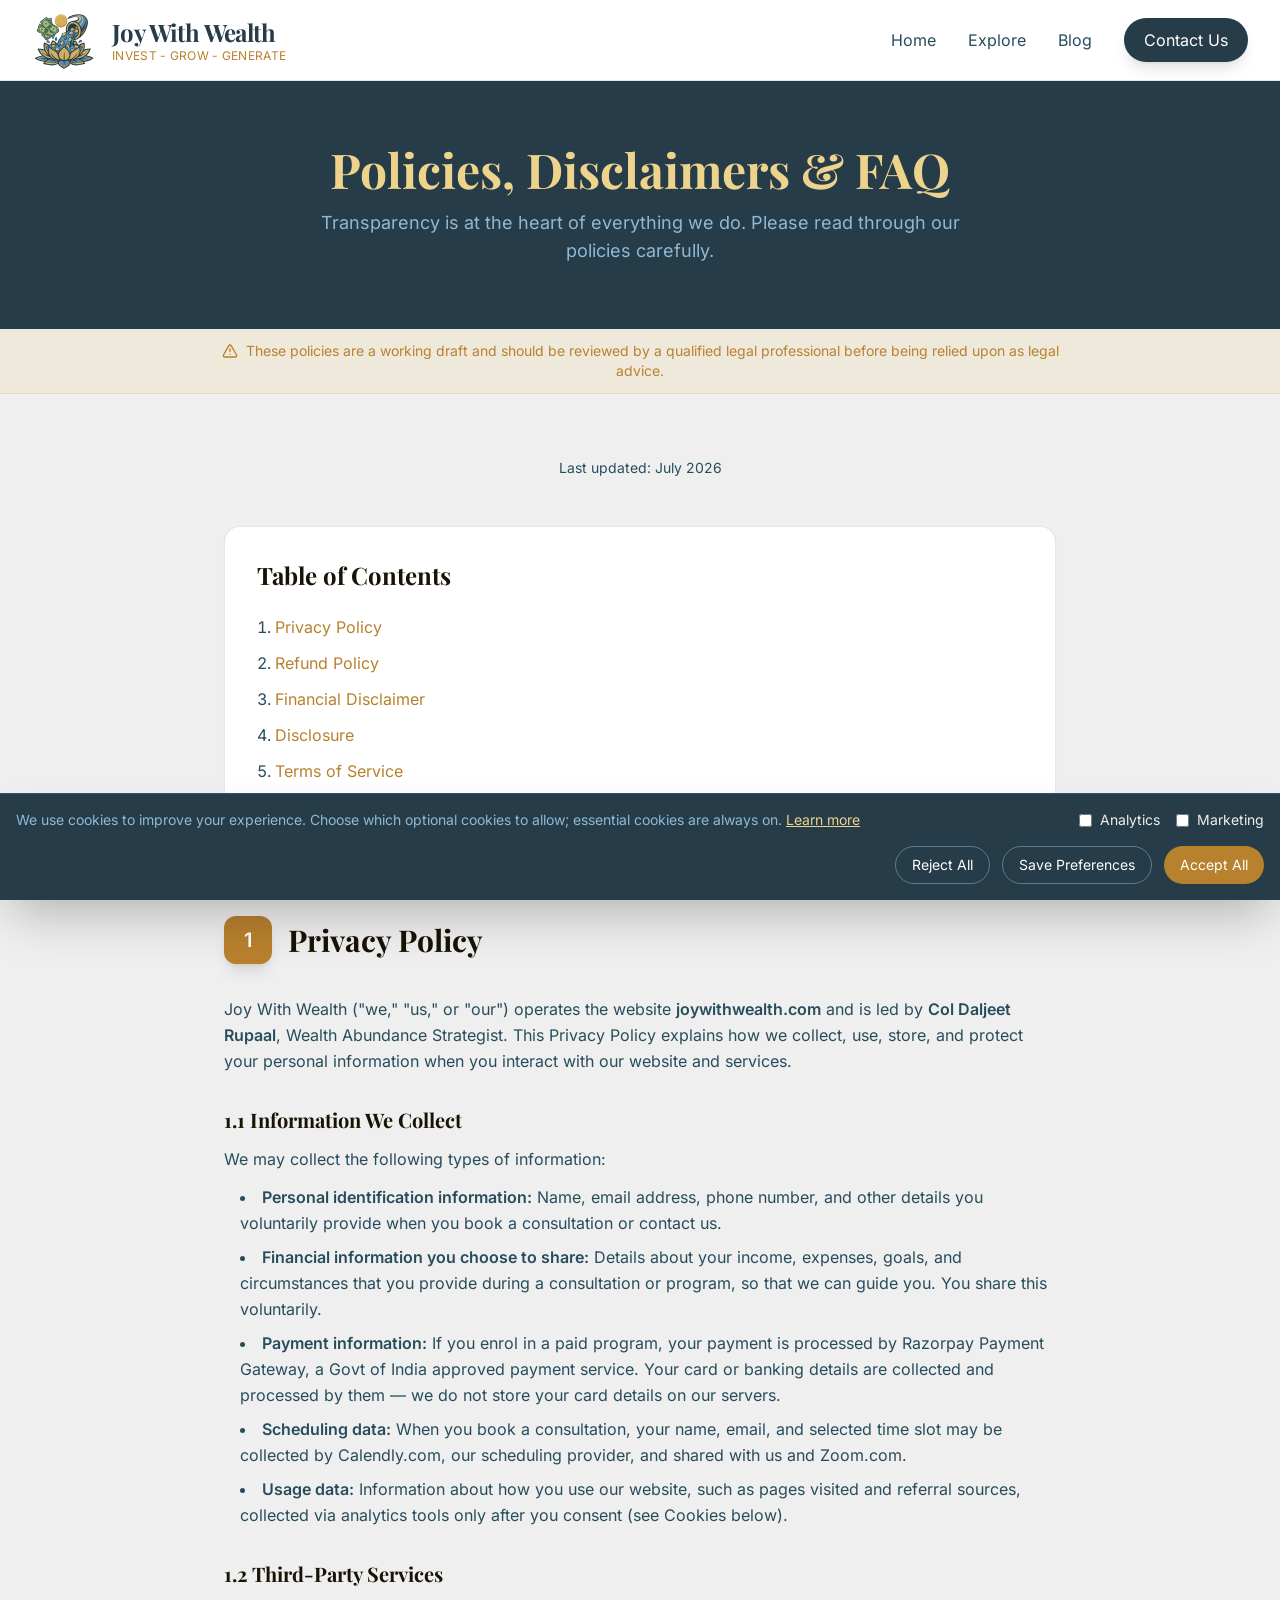
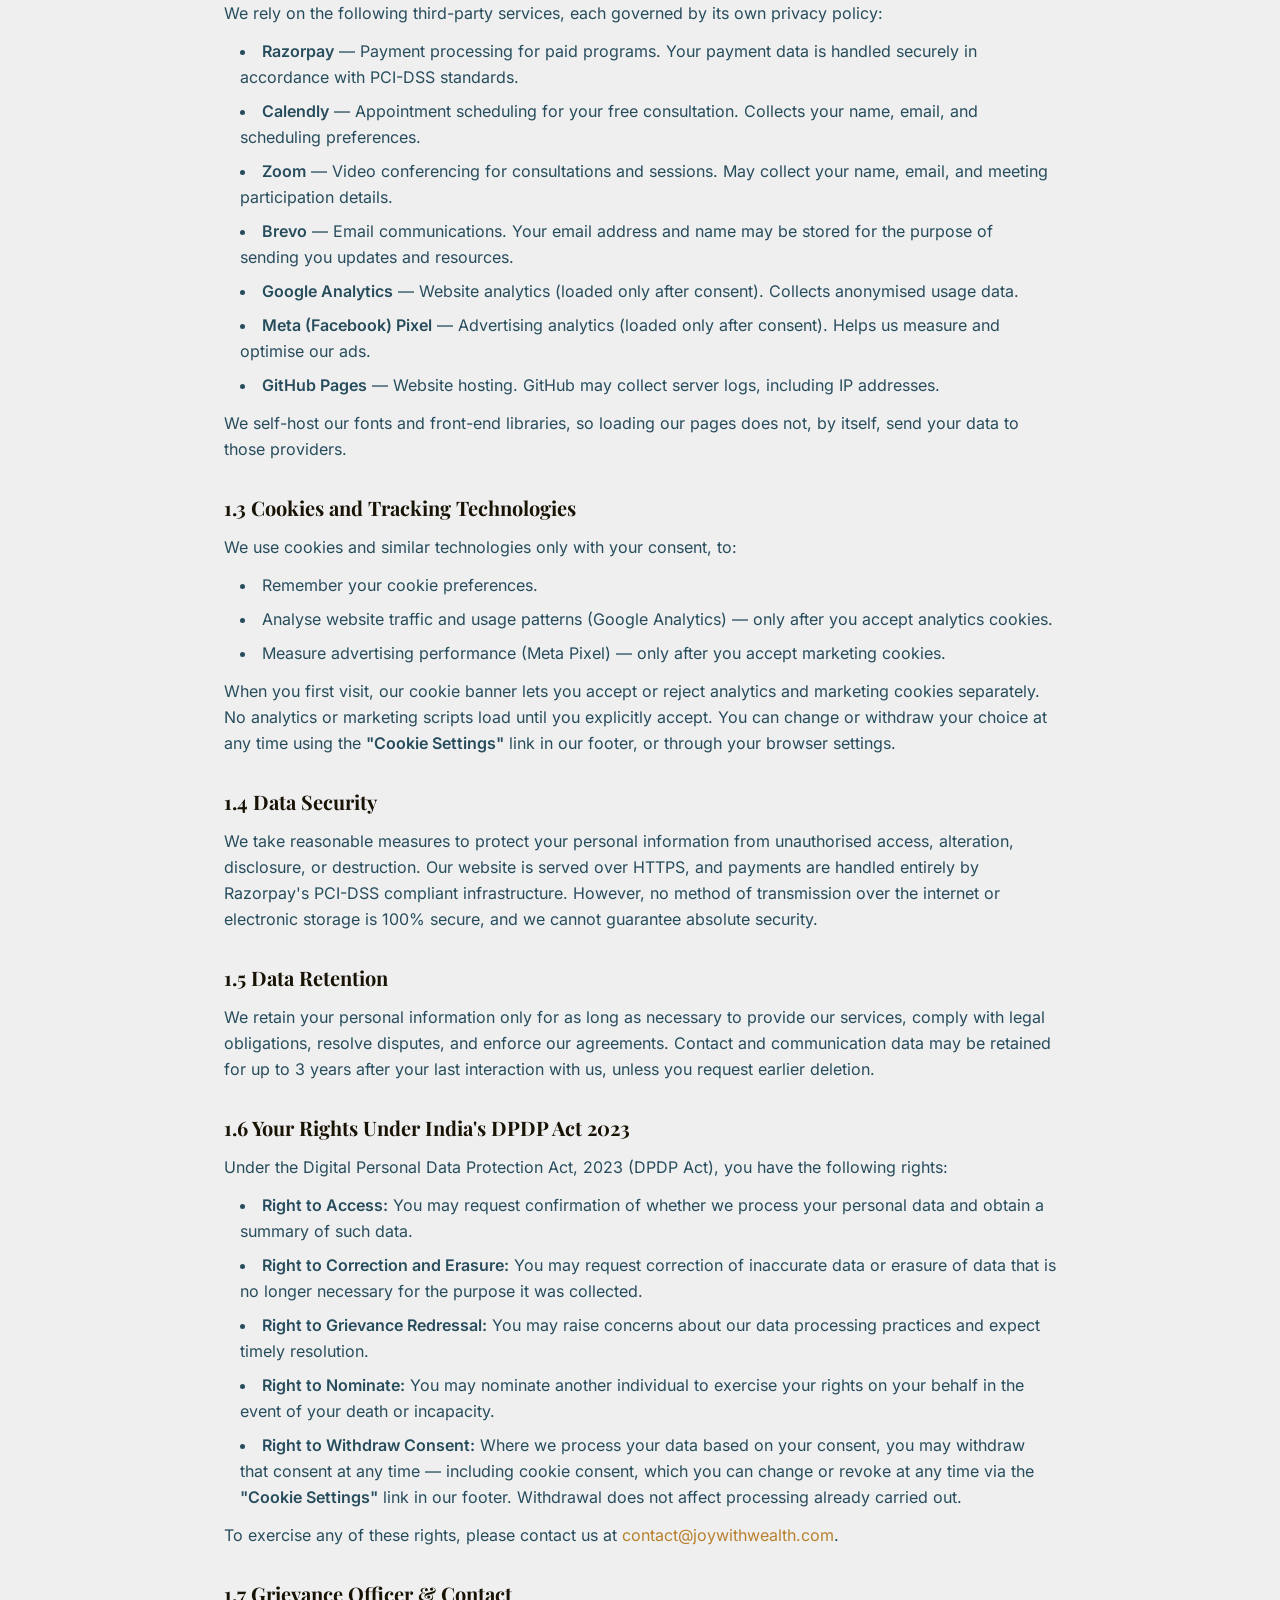
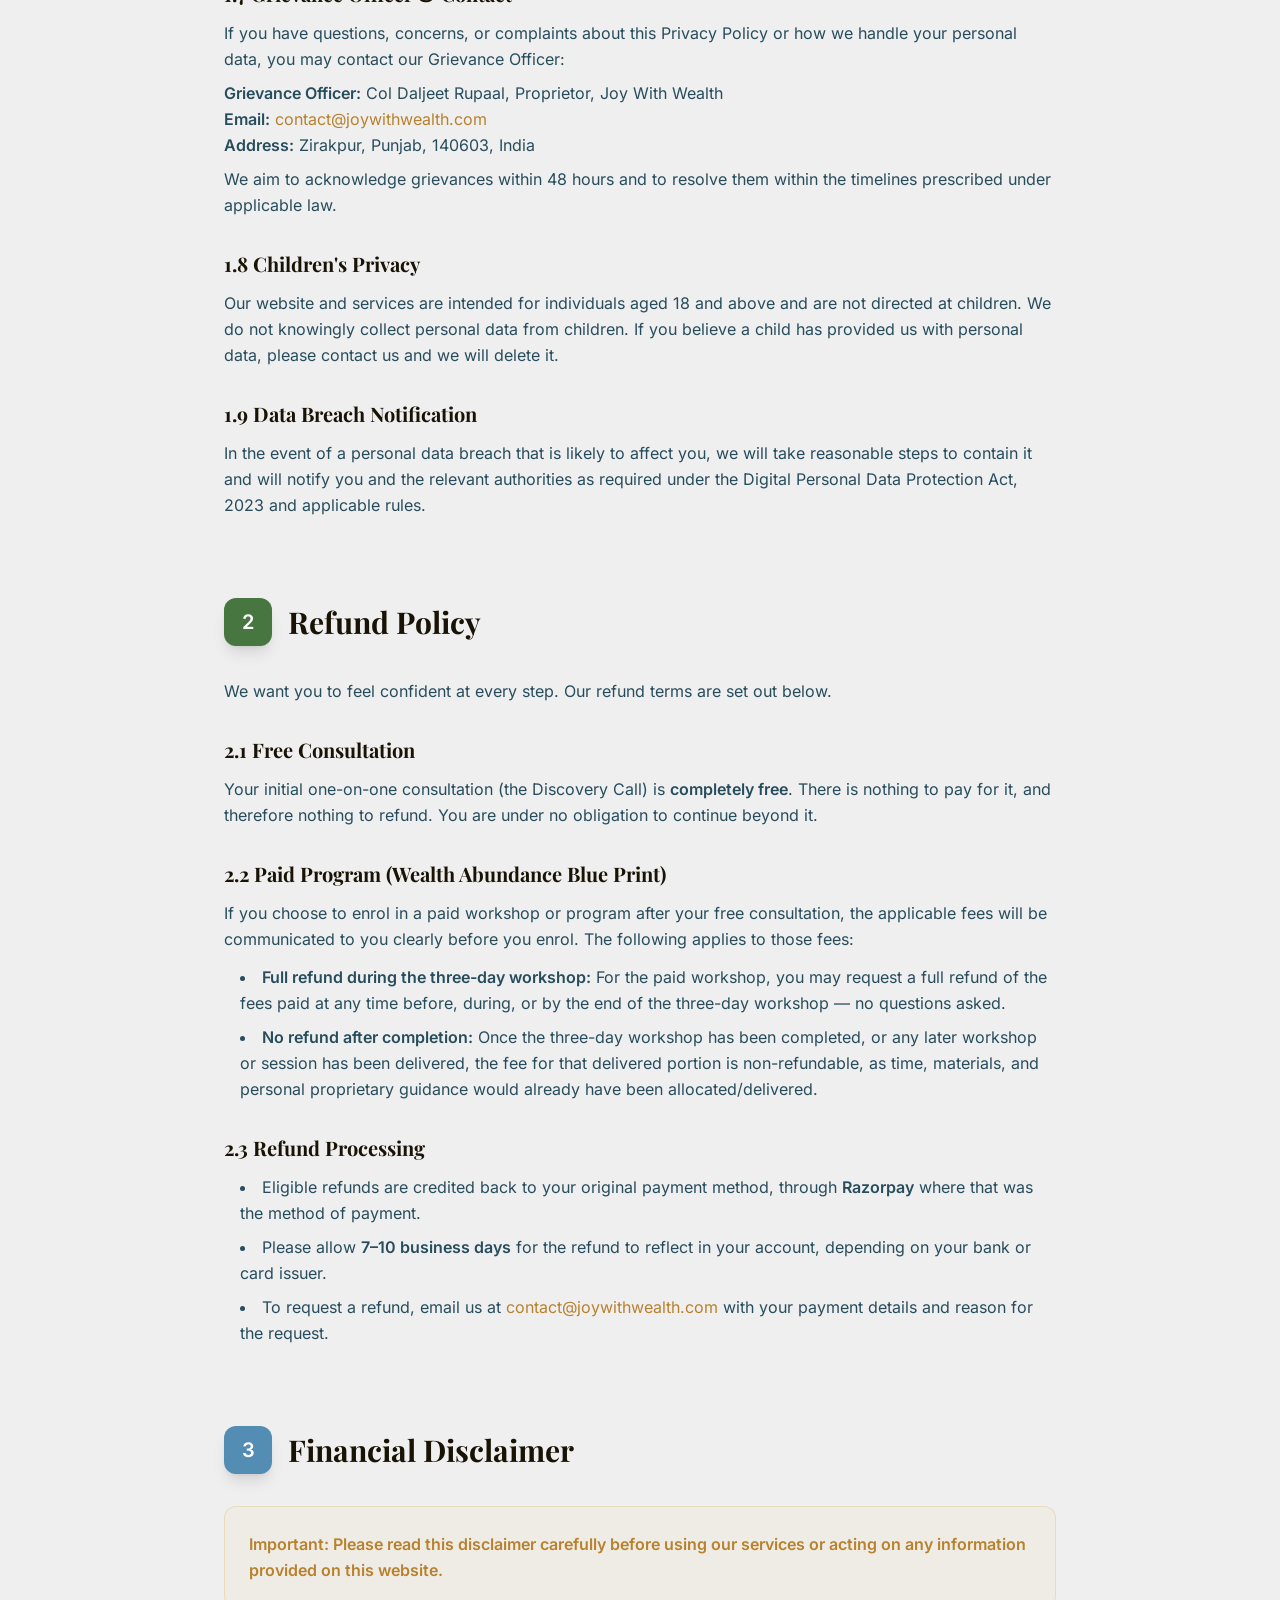
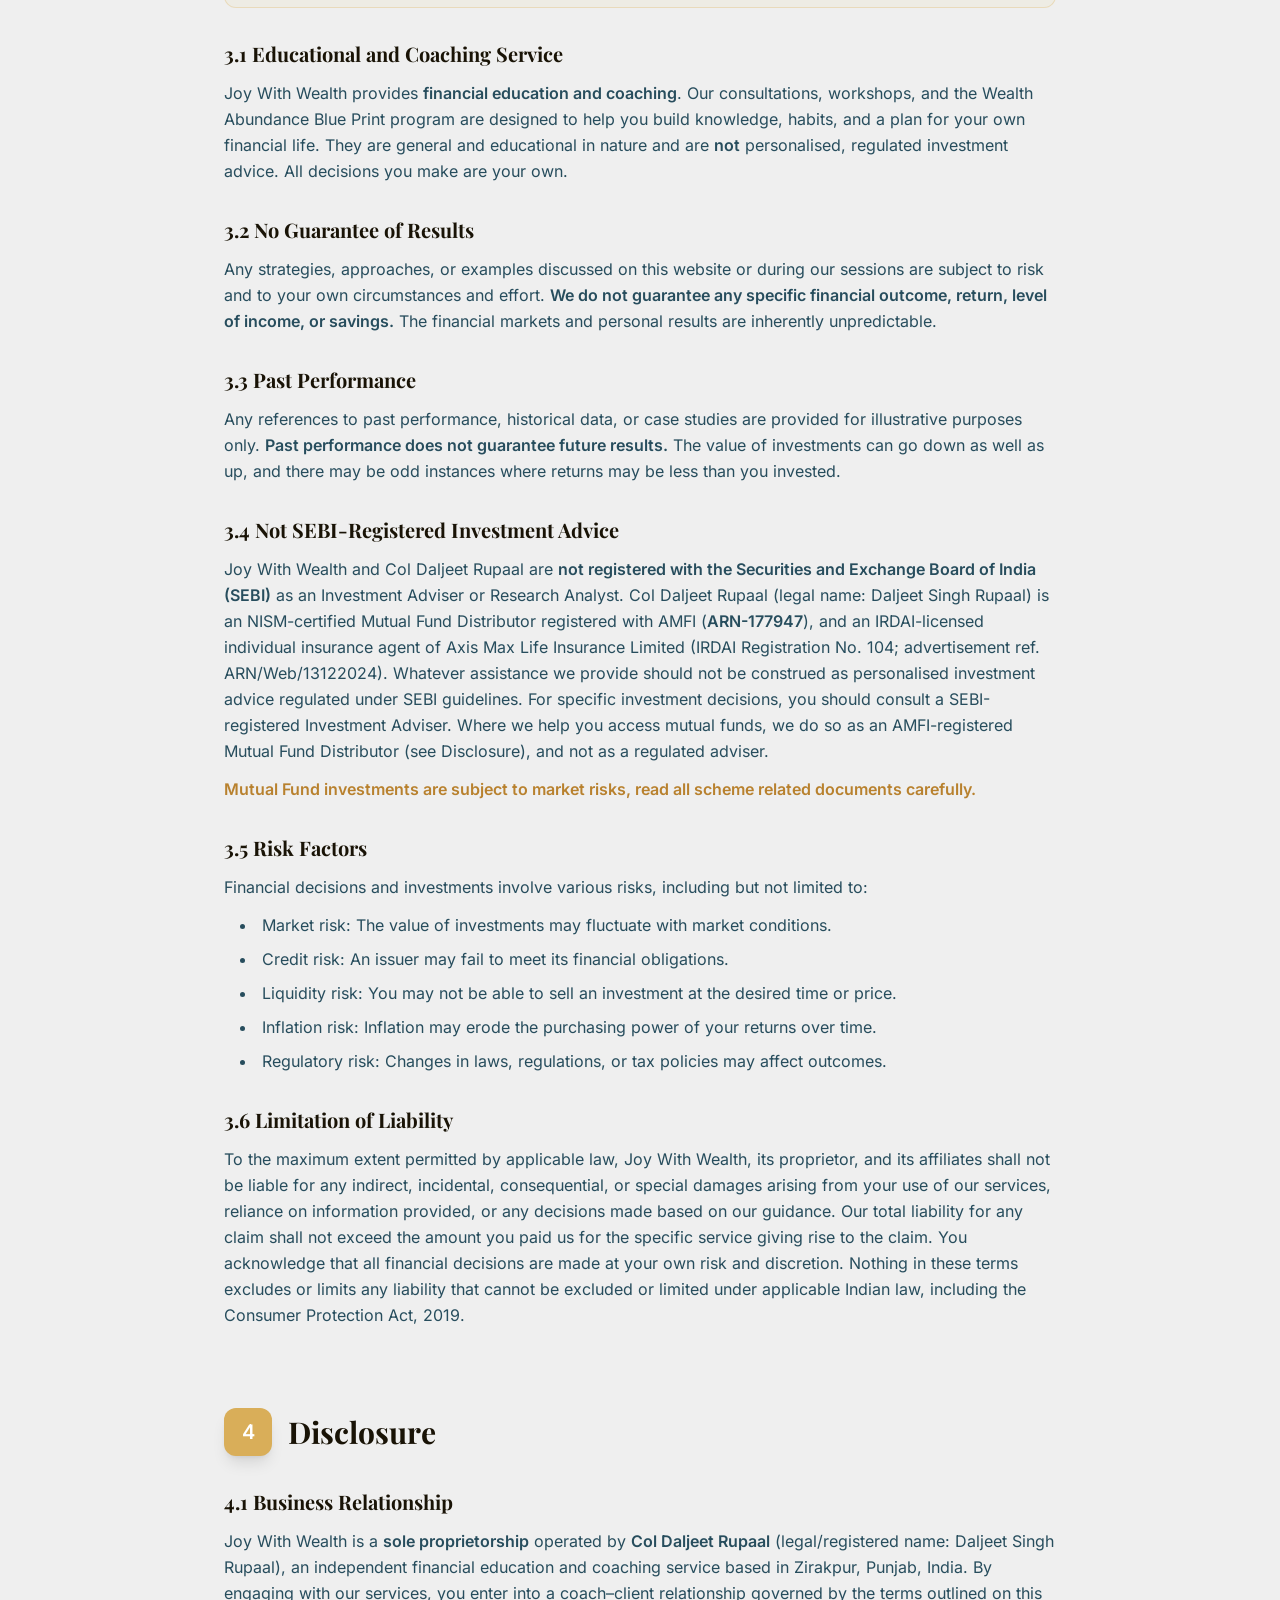
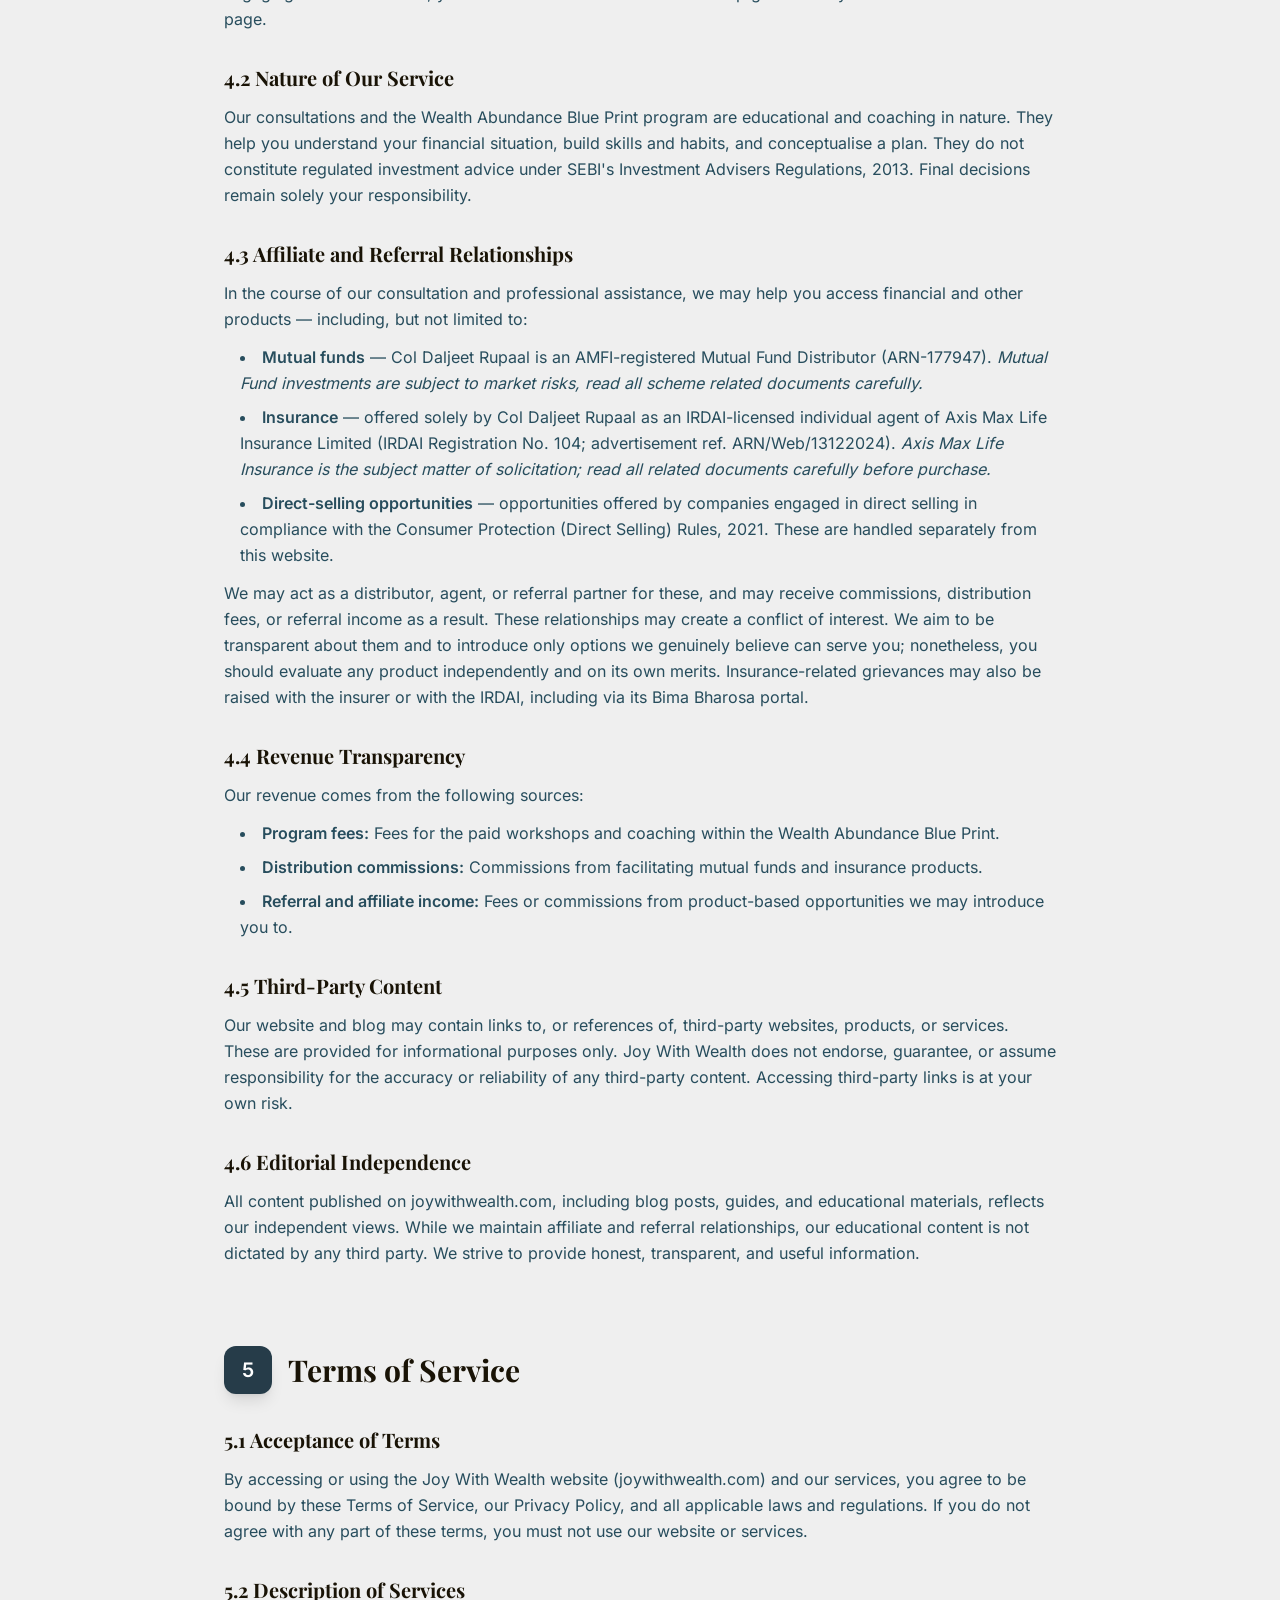
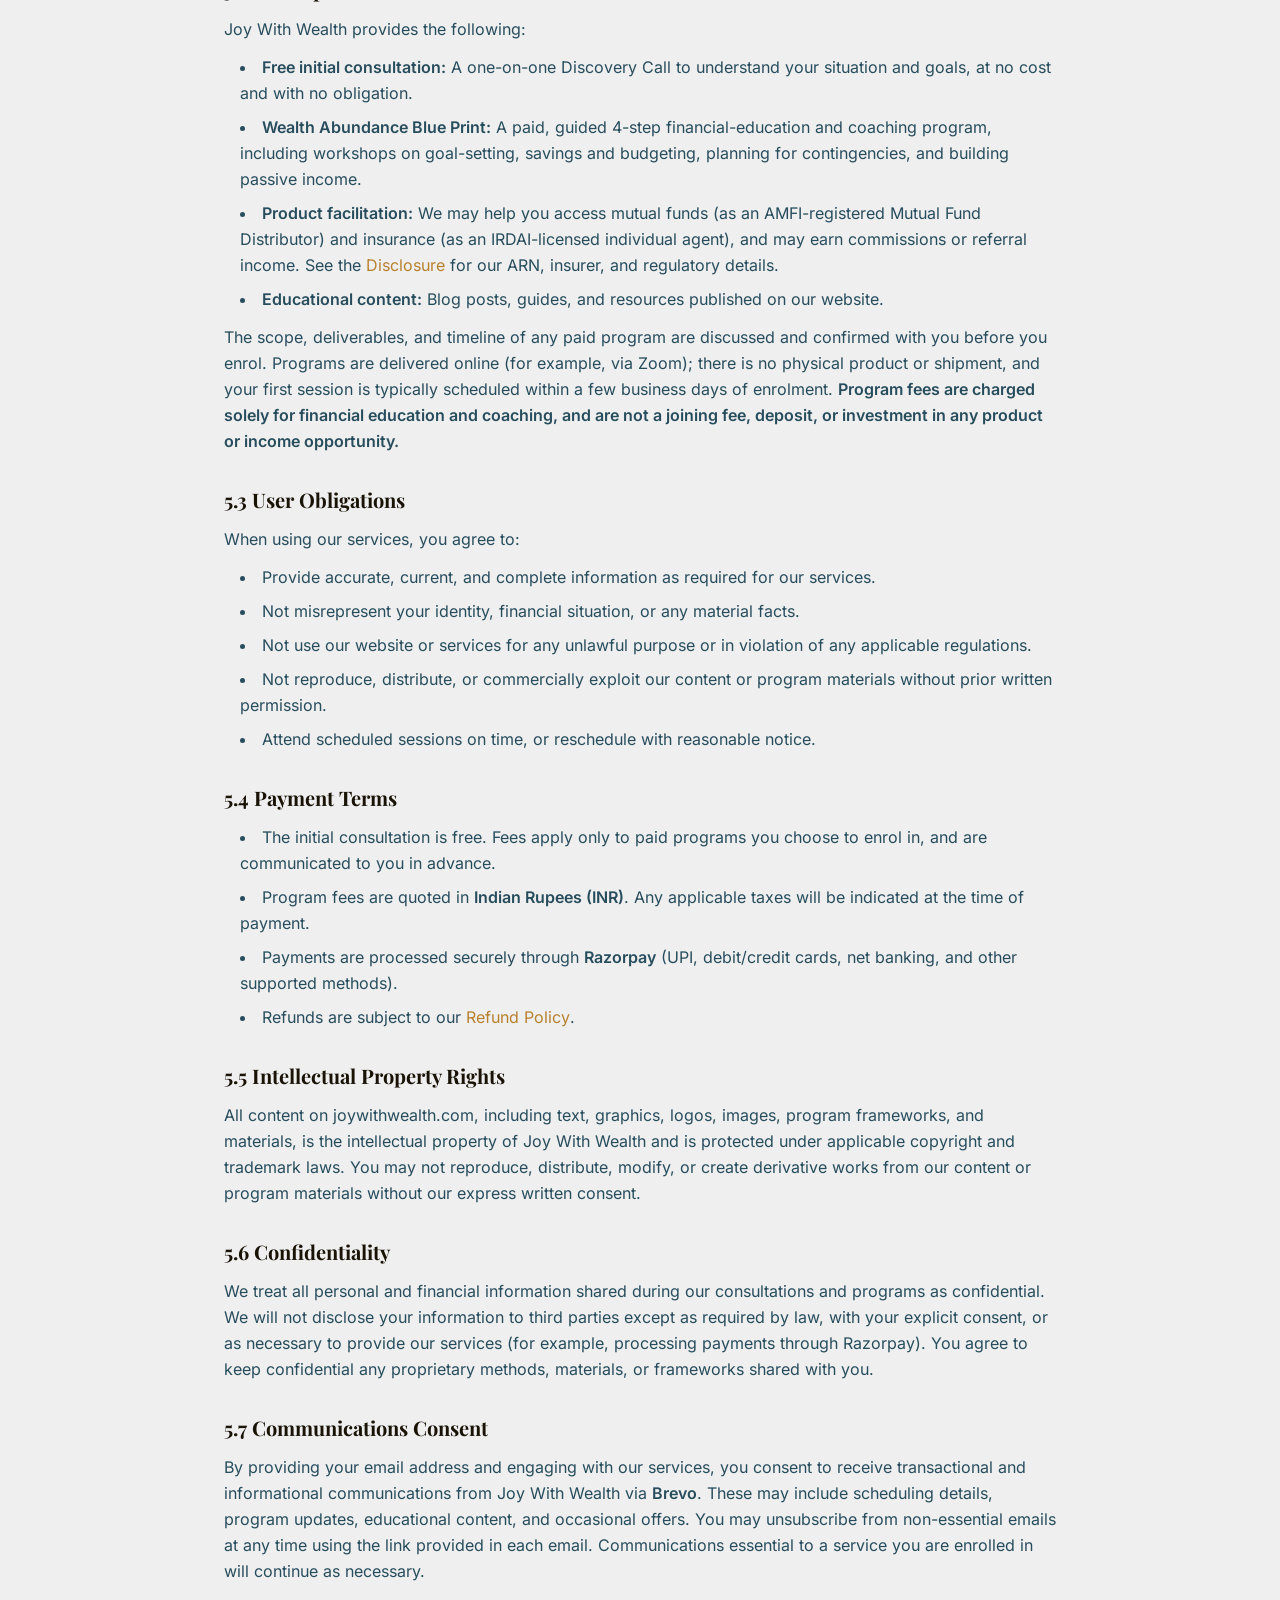
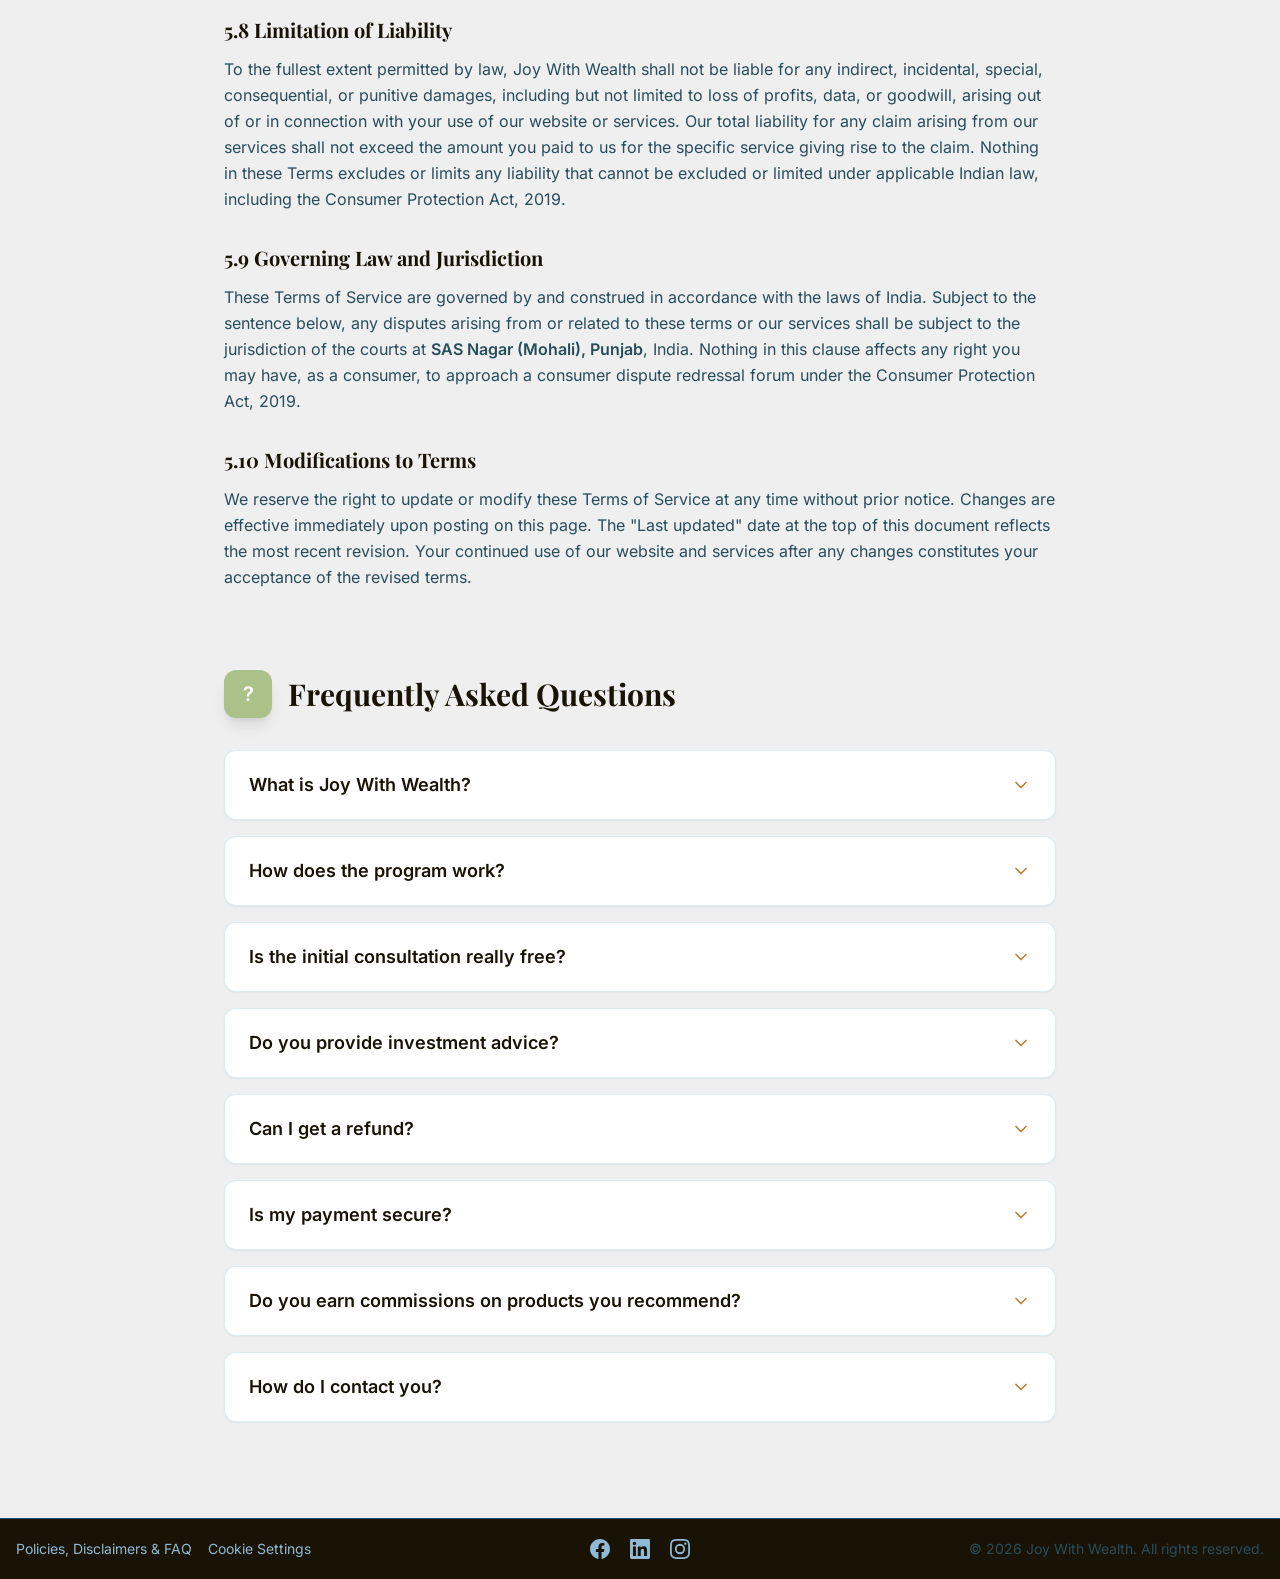
<file: policies/index.html>
<!DOCTYPE html>
<html lang="en">
<head>
    <meta charset="UTF-8">
    <meta name="viewport" content="width=device-width, initial-scale=1.0">
    <title>Policies, Disclaimers &amp; FAQ - Joy With Wealth</title>
    <meta name="description" content="Privacy Policy, Refund Policy, Financial Disclaimer, Disclosure, Terms of Service, and FAQs for Joy With Wealth.">
    <link rel="canonical" href="https://joywithwealth.com/policies/">

    <meta property="og:title" content="Policies, Disclaimers & FAQ - Joy With Wealth">
    <meta property="og:description" content="Privacy Policy, Refund Policy, Financial Disclaimer, Disclosure, Terms of Service, and FAQs.">
    <meta property="og:type" content="website">
    <meta property="og:url" content="https://joywithwealth.com/policies/">

    <!-- Tailwind CSS -->
    <script src="/assets/js/tailwind.js"></script>
    <script src="/assets/js/tailwind-config.js"></script>

    <!-- Fonts (self-hosted) -->
    <link rel="stylesheet" href="/assets/css/fonts.css">

    <style>
        html { scroll-behavior: smooth; }
        ::-webkit-scrollbar { width: 10px; }
        ::-webkit-scrollbar-track { background: #EFEFEF; }
        ::-webkit-scrollbar-thumb { background: #90B9D5; border-radius: 5px; }
        ::-webkit-scrollbar-thumb:hover { background: #548DB3; }
    </style>
</head>
<body class="bg-off-white text-tar-blue font-sans selection:bg-honey-bronze selection:text-pitch-black">

    <!-- Navigation -->
    <nav class="sticky top-0 z-50 bg-pure-white/95 backdrop-blur-sm shadow-sm border-b border-powder-blue/30">
        <div class="max-w-7xl mx-auto px-4 sm:px-6 lg:px-8">
            <div class="flex justify-between items-center h-20">
                <div class="flex items-center gap-4">
                    <div class="w-16 h-16 flex-shrink-0">
                        <img src="/assets/images/logonew.svg" alt="Joy With Wealth logo" width="64" height="64">
                    </div>
                    <div class="flex flex-col">
                        <a href="/" class="font-serif text-2xl font-bold text-tar-blue tracking-tight">Joy With Wealth</a>
                        <span class="text-xs font-medium text-dark-goldenrod tracking-wide uppercase">Invest - Grow - Generate</span>
                    </div>
                </div>
                <div class="hidden md:flex space-x-8 items-center">
                    <a href="/" class="text-charcoal-blue hover:text-dark-goldenrod font-medium transition-colors duration-200">Home</a>
                    <a href="/explore/" class="text-charcoal-blue hover:text-dark-goldenrod font-medium transition-colors duration-200">Explore</a>
                    <a href="/blog/" class="text-charcoal-blue hover:text-dark-goldenrod font-medium transition-colors duration-200">Blog</a>
                    <a href="/#contact" class="px-5 py-2.5 bg-tar-blue text-pure-white rounded-full font-medium hover:bg-charcoal-blue transition-colors shadow-lg hover:shadow-xl transform hover:-translate-y-0.5 duration-200">Contact Us</a>
                </div>
                <div class="md:hidden flex items-center">
                    <button id="mobile-menu-btn" class="text-tar-blue hover:text-dark-goldenrod focus:outline-none" aria-label="Toggle menu">
                        <i data-lucide="menu" class="h-8 w-8"></i>
                    </button>
                </div>
            </div>
        </div>
        <div id="mobile-menu" class="hidden md:hidden bg-pure-white border-t border-powder-blue/20">
            <div class="px-4 pt-2 pb-6 space-y-2 shadow-inner">
                <a href="/" class="block px-3 py-3 text-base font-medium text-tar-blue hover:bg-off-white hover:text-dark-goldenrod rounded-md">Home</a>
                <a href="/explore/" class="block px-3 py-3 text-base font-medium text-tar-blue hover:bg-off-white hover:text-dark-goldenrod rounded-md">Explore</a>
                <a href="/blog/" class="block px-3 py-3 text-base font-medium text-tar-blue hover:bg-off-white hover:text-dark-goldenrod rounded-md">Blog</a>
                <a href="/#contact" class="block px-3 py-3 text-base font-medium text-tar-blue hover:bg-off-white hover:text-dark-goldenrod rounded-md">Contact</a>
            </div>
        </div>
    </nav>

    <!-- Hero -->
    <section class="bg-tar-blue text-pure-white py-16">
        <div class="max-w-4xl mx-auto px-4 text-center">
            <h1 class="text-4xl md:text-5xl font-serif font-bold text-light-gold mb-4">Policies, Disclaimers &amp; FAQ</h1>
            <p class="text-powder-blue text-lg max-w-2xl mx-auto">Transparency is at the heart of everything we do. Please read through our policies carefully.</p>
        </div>
    </section>

    <!-- Legal Review Notice -->
    <div class="bg-light-gold/20 border-b border-honey-bronze/30">
        <div class="max-w-4xl mx-auto px-4 py-3 text-center">
            <p class="text-dark-goldenrod font-medium text-sm">
                <i data-lucide="triangle-alert" class="w-4 h-4 inline-block mr-1 -mt-0.5"></i>
                These policies are a working draft and should be reviewed by a qualified legal professional before being relied upon as legal advice.
            </p>
        </div>
    </div>

    <main class="max-w-4xl mx-auto px-4 sm:px-6 lg:px-8 py-16">

        <!-- Last Updated -->
        <p class="text-sm text-charcoal-blue mb-12 text-center">Last updated: July 2026</p>

        <!-- Table of Contents -->
        <nav aria-label="Table of Contents" class="bg-pure-white rounded-2xl p-8 border border-powder-blue/30 shadow-sm mb-16">
            <h2 class="text-2xl font-serif font-bold text-pitch-black mb-6">Table of Contents</h2>
            <ol class="space-y-3 list-decimal list-inside text-charcoal-blue">
                <li><a href="#privacy-policy" class="text-dark-goldenrod hover:text-honey-bronze font-medium transition-colors">Privacy Policy</a></li>
                <li><a href="#refund-policy" class="text-dark-goldenrod hover:text-honey-bronze font-medium transition-colors">Refund Policy</a></li>
                <li><a href="#financial-disclaimer" class="text-dark-goldenrod hover:text-honey-bronze font-medium transition-colors">Financial Disclaimer</a></li>
                <li><a href="#disclosure" class="text-dark-goldenrod hover:text-honey-bronze font-medium transition-colors">Disclosure</a></li>
                <li><a href="#terms-of-service" class="text-dark-goldenrod hover:text-honey-bronze font-medium transition-colors">Terms of Service</a></li>
                <li><a href="#faq" class="text-dark-goldenrod hover:text-honey-bronze font-medium transition-colors">Frequently Asked Questions</a></li>
            </ol>
        </nav>


        <!-- ===== 1. PRIVACY POLICY ===== -->
        <article id="privacy-policy" class="mb-20 scroll-mt-24">
            <div class="flex items-center gap-4 mb-8">
                <div class="w-12 h-12 bg-dark-goldenrod rounded-xl flex items-center justify-center text-pure-white shadow-lg text-xl font-bold">1</div>
                <h2 class="text-2xl md:text-3xl font-serif font-bold text-pitch-black">Privacy Policy</h2>
            </div>

            <div class="space-y-8 text-charcoal-blue leading-relaxed">

                <p>Joy With Wealth ("we," "us," or "our") operates the website <strong>joywithwealth.com</strong> and is led by <strong>Col Daljeet Rupaal</strong>, Wealth Abundance Strategist. This Privacy Policy explains how we collect, use, store, and protect your personal information when you interact with our website and services.</p>

                <!-- 1.1 Information We Collect -->
                <section>
                    <h3 class="text-xl font-serif font-bold text-pitch-black mb-3">1.1 Information We Collect</h3>
                    <p class="mb-3">We may collect the following types of information:</p>
                    <ul class="list-disc list-inside space-y-2 ml-4">
                        <li><strong>Personal identification information:</strong> Name, email address, phone number, and other details you voluntarily provide when you book a consultation or contact us.</li>
                        <li><strong>Financial information you choose to share:</strong> Details about your income, expenses, goals, and circumstances that you provide during a consultation or program, so that we can guide you. You share this voluntarily.</li>
                        <li><strong>Payment information:</strong> If you enrol in a paid program, your payment is processed by Razorpay Payment Gateway, a Govt of India approved payment service. Your card or banking details are collected and processed by them &mdash; we do not store your card details on our servers.</li>
                        <li><strong>Scheduling data:</strong> When you book a consultation, your name, email, and selected time slot may be collected by Calendly.com, our scheduling provider, and shared with us and Zoom.com.</li>
                        <li><strong>Usage data:</strong> Information about how you use our website, such as pages visited and referral sources, collected via analytics tools only after you consent (see Cookies below).</li>
                    </ul>
                </section>

                <!-- 1.2 Third-Party Services -->
                <section>
                    <h3 class="text-xl font-serif font-bold text-pitch-black mb-3">1.2 Third-Party Services</h3>
                    <p class="mb-3">We rely on the following third-party services, each governed by its own privacy policy:</p>
                    <ul class="list-disc list-inside space-y-2 ml-4">
                        <li><strong>Razorpay</strong> &mdash; Payment processing for paid programs. Your payment data is handled securely in accordance with PCI-DSS standards.</li>
                        <li><strong>Calendly</strong> &mdash; Appointment scheduling for your free consultation. Collects your name, email, and scheduling preferences.</li>
                        <li><strong>Zoom</strong> &mdash; Video conferencing for consultations and sessions. May collect your name, email, and meeting participation details.</li>
                        <li><strong>Brevo</strong> &mdash; Email communications. Your email address and name may be stored for the purpose of sending you updates and resources.</li>
                        <li><strong>Google Analytics</strong> &mdash; Website analytics (loaded only after consent). Collects anonymised usage data.</li>
                        <li><strong>Meta (Facebook) Pixel</strong> &mdash; Advertising analytics (loaded only after consent). Helps us measure and optimise our ads.</li>
                        <li><strong>GitHub Pages</strong> &mdash; Website hosting. GitHub may collect server logs, including IP addresses.</li>
                    </ul>
                    <p class="mt-3">We self-host our fonts and front-end libraries, so loading our pages does not, by itself, send your data to those providers.</p>
                </section>

                <!-- 1.3 Cookies -->
                <section>
                    <h3 class="text-xl font-serif font-bold text-pitch-black mb-3">1.3 Cookies and Tracking Technologies</h3>
                    <p class="mb-3">We use cookies and similar technologies only with your consent, to:</p>
                    <ul class="list-disc list-inside space-y-2 ml-4">
                        <li>Remember your cookie preferences.</li>
                        <li>Analyse website traffic and usage patterns (Google Analytics) &mdash; only after you accept analytics cookies.</li>
                        <li>Measure advertising performance (Meta Pixel) &mdash; only after you accept marketing cookies.</li>
                    </ul>
                    <p class="mt-3">When you first visit, our cookie banner lets you accept or reject analytics and marketing cookies separately. No analytics or marketing scripts load until you explicitly accept. You can change or withdraw your choice at any time using the <strong>"Cookie Settings"</strong> link in our footer, or through your browser settings.</p>
                </section>

                <!-- 1.4 Data Security -->
                <section>
                    <h3 class="text-xl font-serif font-bold text-pitch-black mb-3">1.4 Data Security</h3>
                    <p>We take reasonable measures to protect your personal information from unauthorised access, alteration, disclosure, or destruction. Our website is served over HTTPS, and payments are handled entirely by Razorpay's PCI-DSS compliant infrastructure. However, no method of transmission over the internet or electronic storage is 100% secure, and we cannot guarantee absolute security.</p>
                </section>

                <!-- 1.5 Data Retention -->
                <section>
                    <h3 class="text-xl font-serif font-bold text-pitch-black mb-3">1.5 Data Retention</h3>
                    <p>We retain your personal information only for as long as necessary to provide our services, comply with legal obligations, resolve disputes, and enforce our agreements. Contact and communication data may be retained for up to 3 years after your last interaction with us, unless you request earlier deletion.</p>
                </section>

                <!-- 1.6 Your Rights -->
                <section>
                    <h3 class="text-xl font-serif font-bold text-pitch-black mb-3">1.6 Your Rights Under India's DPDP Act 2023</h3>
                    <p class="mb-3">Under the Digital Personal Data Protection Act, 2023 (DPDP Act), you have the following rights:</p>
                    <ul class="list-disc list-inside space-y-2 ml-4">
                        <li><strong>Right to Access:</strong> You may request confirmation of whether we process your personal data and obtain a summary of such data.</li>
                        <li><strong>Right to Correction and Erasure:</strong> You may request correction of inaccurate data or erasure of data that is no longer necessary for the purpose it was collected.</li>
                        <li><strong>Right to Grievance Redressal:</strong> You may raise concerns about our data processing practices and expect timely resolution.</li>
                        <li><strong>Right to Nominate:</strong> You may nominate another individual to exercise your rights on your behalf in the event of your death or incapacity.</li>
                        <li><strong>Right to Withdraw Consent:</strong> Where we process your data based on your consent, you may withdraw that consent at any time &mdash; including cookie consent, which you can change or revoke at any time via the <strong>"Cookie Settings"</strong> link in our footer. Withdrawal does not affect processing already carried out.</li>
                    </ul>
                    <p class="mt-3">To exercise any of these rights, please contact us at <a href="mailto:contact@joywithwealth.com" class="text-dark-goldenrod hover:text-honey-bronze font-medium transition-colors">contact@joywithwealth.com</a>.</p>
                </section>

                <!-- 1.7 Grievance Officer & Contact -->
                <section>
                    <h3 class="text-xl font-serif font-bold text-pitch-black mb-3">1.7 Grievance Officer &amp; Contact</h3>
                    <p>If you have questions, concerns, or complaints about this Privacy Policy or how we handle your personal data, you may contact our Grievance Officer:</p>
                    <p class="mt-2"><strong>Grievance Officer:</strong> Col Daljeet Rupaal, Proprietor, Joy With Wealth</p>
                    <p><strong>Email:</strong> <a href="mailto:contact@joywithwealth.com" class="text-dark-goldenrod hover:text-honey-bronze font-medium transition-colors">contact@joywithwealth.com</a></p>
                    <p><strong>Address:</strong> Zirakpur, Punjab, 140603, India</p>
                    <p class="mt-2">We aim to acknowledge grievances within 48 hours and to resolve them within the timelines prescribed under applicable law.</p>
                </section>

                <!-- 1.8 Children's Privacy -->
                <section>
                    <h3 class="text-xl font-serif font-bold text-pitch-black mb-3">1.8 Children's Privacy</h3>
                    <p>Our website and services are intended for individuals aged 18 and above and are not directed at children. We do not knowingly collect personal data from children. If you believe a child has provided us with personal data, please contact us and we will delete it.</p>
                </section>

                <!-- 1.9 Data Breach Notification -->
                <section>
                    <h3 class="text-xl font-serif font-bold text-pitch-black mb-3">1.9 Data Breach Notification</h3>
                    <p>In the event of a personal data breach that is likely to affect you, we will take reasonable steps to contain it and will notify you and the relevant authorities as required under the Digital Personal Data Protection Act, 2023 and applicable rules.</p>
                </section>

            </div>
        </article>


        <!-- ===== 2. REFUND POLICY ===== -->
        <article id="refund-policy" class="mb-20 scroll-mt-24">
            <div class="flex items-center gap-4 mb-8">
                <div class="w-12 h-12 bg-fern rounded-xl flex items-center justify-center text-pure-white shadow-lg text-xl font-bold">2</div>
                <h2 class="text-2xl md:text-3xl font-serif font-bold text-pitch-black">Refund Policy</h2>
            </div>

            <div class="space-y-8 text-charcoal-blue leading-relaxed">

                <p>We want you to feel confident at every step. Our refund terms are set out below.</p>

                <!-- 2.1 Free consultation -->
                <section>
                    <h3 class="text-xl font-serif font-bold text-pitch-black mb-3">2.1 Free Consultation</h3>
                    <p>Your initial one-on-one consultation (the Discovery Call) is <strong>completely free</strong>. There is nothing to pay for it, and therefore nothing to refund. You are under no obligation to continue beyond it.</p>
                </section>

                <!-- 2.2 Paid program -->
                <section>
                    <h3 class="text-xl font-serif font-bold text-pitch-black mb-3">2.2 Paid Program (Wealth Abundance Blue Print)</h3>
                    <p class="mb-3">If you choose to enrol in a paid workshop or program after your free consultation, the applicable fees will be communicated to you clearly before you enrol. The following applies to those fees:</p>
                    <ul class="list-disc list-inside space-y-2 ml-4">
                        <li><strong>Full refund during the three-day workshop:</strong> For the paid workshop, you may request a full refund of the fees paid at any time before, during, or by the end of the three-day workshop &mdash; no questions asked.</li>
                        <li><strong>No refund after completion:</strong> Once the three-day workshop has been completed, or any later workshop or session has been delivered, the fee for that delivered portion is non-refundable, as time, materials, and personal proprietary guidance would already have been allocated/delivered.</li>
                    </ul>
                </section>

                <!-- 2.3 Processing -->
                <section>
                    <h3 class="text-xl font-serif font-bold text-pitch-black mb-3">2.3 Refund Processing</h3>
                    <ul class="list-disc list-inside space-y-2 ml-4">
                        <li>Eligible refunds are credited back to your original payment method, through <strong>Razorpay</strong> where that was the method of payment.</li>
                        <li>Please allow <strong>7&ndash;10 business days</strong> for the refund to reflect in your account, depending on your bank or card issuer.</li>
                        <li>To request a refund, email us at <a href="mailto:contact@joywithwealth.com" class="text-dark-goldenrod hover:text-honey-bronze font-medium transition-colors">contact@joywithwealth.com</a> with your payment details and reason for the request.</li>
                    </ul>
                </section>

            </div>
        </article>


        <!-- ===== 3. FINANCIAL DISCLAIMER ===== -->
        <article id="financial-disclaimer" class="mb-20 scroll-mt-24">
            <div class="flex items-center gap-4 mb-8">
                <div class="w-12 h-12 bg-air-force-blue rounded-xl flex items-center justify-center text-pure-white shadow-lg text-xl font-bold">3</div>
                <h2 class="text-2xl md:text-3xl font-serif font-bold text-pitch-black">Financial Disclaimer</h2>
            </div>

            <div class="space-y-8 text-charcoal-blue leading-relaxed">

                <div class="bg-light-gold/10 border border-honey-bronze/30 rounded-xl p-6">
                    <p class="font-semibold text-dark-goldenrod">Important: Please read this disclaimer carefully before using our services or acting on any information provided on this website.</p>
                </div>

                <!-- 3.1 Education, not advice -->
                <section>
                    <h3 class="text-xl font-serif font-bold text-pitch-black mb-3">3.1 Educational and Coaching Service</h3>
                    <p>Joy With Wealth provides <strong>financial education and coaching</strong>. Our consultations, workshops, and the Wealth Abundance Blue Print program are designed to help you build knowledge, habits, and a plan for your own financial life. They are general and educational in nature and are <strong>not</strong> personalised, regulated investment advice. All decisions you make are your own.</p>
                </section>

                <!-- 3.2 No Guarantee -->
                <section>
                    <h3 class="text-xl font-serif font-bold text-pitch-black mb-3">3.2 No Guarantee of Results</h3>
                    <p>Any strategies, approaches, or examples discussed on this website or during our sessions are subject to risk and to your own circumstances and effort. <strong>We do not guarantee any specific financial outcome, return, level of income, or savings.</strong> The financial markets and personal results are inherently unpredictable.</p>
                </section>

                <!-- 3.3 Past Performance -->
                <section>
                    <h3 class="text-xl font-serif font-bold text-pitch-black mb-3">3.3 Past Performance</h3>
                    <p>Any references to past performance, historical data, or case studies are provided for illustrative purposes only. <strong>Past performance does not guarantee future results.</strong> The value of investments can go down as well as up, and there may be odd instances where returns may be less than you invested.</p>
                </section>

                <!-- 3.4 Not SEBI-Registered -->
                <section>
                    <h3 class="text-xl font-serif font-bold text-pitch-black mb-3">3.4 Not SEBI-Registered Investment Advice</h3>
                    <p>Joy With Wealth and Col Daljeet Rupaal are <strong>not registered with the Securities and Exchange Board of India (SEBI)</strong> as an Investment Adviser or Research Analyst. Col Daljeet Rupaal (legal name: Daljeet Singh Rupaal) is an NISM-certified Mutual Fund Distributor registered with AMFI (<strong>ARN-177947</strong>), and an IRDAI-licensed individual insurance agent of Axis Max Life Insurance Limited (IRDAI Registration No. 104; advertisement ref. ARN/Web/13122024). Whatever assistance we provide should not be construed as personalised investment advice regulated under SEBI guidelines. For specific investment decisions, you should consult a SEBI-registered Investment Adviser. Where we help you access mutual funds, we do so as an AMFI-registered Mutual Fund Distributor (see Disclosure), and not as a regulated adviser.</p>
                    <p class="mt-3 font-semibold text-dark-goldenrod">Mutual Fund investments are subject to market risks, read all scheme related documents carefully.</p>
                </section>

                <!-- 3.5 Risk Factors -->
                <section>
                    <h3 class="text-xl font-serif font-bold text-pitch-black mb-3">3.5 Risk Factors</h3>
                    <p class="mb-3">Financial decisions and investments involve various risks, including but not limited to:</p>
                    <ul class="list-disc list-inside space-y-2 ml-4">
                        <li>Market risk: The value of investments may fluctuate with market conditions.</li>
                        <li>Credit risk: An issuer may fail to meet its financial obligations.</li>
                        <li>Liquidity risk: You may not be able to sell an investment at the desired time or price.</li>
                        <li>Inflation risk: Inflation may erode the purchasing power of your returns over time.</li>
                        <li>Regulatory risk: Changes in laws, regulations, or tax policies may affect outcomes.</li>
                    </ul>
                </section>

                <!-- 3.6 Limitation of Liability -->
                <section>
                    <h3 class="text-xl font-serif font-bold text-pitch-black mb-3">3.6 Limitation of Liability</h3>
                    <p>To the maximum extent permitted by applicable law, Joy With Wealth, its proprietor, and its affiliates shall not be liable for any indirect, incidental, consequential, or special damages arising from your use of our services, reliance on information provided, or any decisions made based on our guidance. Our total liability for any claim shall not exceed the amount you paid us for the specific service giving rise to the claim. You acknowledge that all financial decisions are made at your own risk and discretion. Nothing in these terms excludes or limits any liability that cannot be excluded or limited under applicable Indian law, including the Consumer Protection Act, 2019.</p>
                </section>

            </div>
        </article>


        <!-- ===== 4. DISCLOSURE ===== -->
        <article id="disclosure" class="mb-20 scroll-mt-24">
            <div class="flex items-center gap-4 mb-8">
                <div class="w-12 h-12 bg-honey-bronze rounded-xl flex items-center justify-center text-pure-white shadow-lg text-xl font-bold">4</div>
                <h2 class="text-2xl md:text-3xl font-serif font-bold text-pitch-black">Disclosure</h2>
            </div>

            <div class="space-y-8 text-charcoal-blue leading-relaxed">

                <!-- 4.1 Business Relationship -->
                <section>
                    <h3 class="text-xl font-serif font-bold text-pitch-black mb-3">4.1 Business Relationship</h3>
                    <p>Joy With Wealth is a <strong>sole proprietorship</strong> operated by <strong>Col Daljeet Rupaal</strong> (legal/registered name: Daljeet Singh Rupaal), an independent financial education and coaching service based in Zirakpur, Punjab, India. By engaging with our services, you enter into a coach&ndash;client relationship governed by the terms outlined on this page.</p>
                </section>

                <!-- 4.2 Nature of Service -->
                <section>
                    <h3 class="text-xl font-serif font-bold text-pitch-black mb-3">4.2 Nature of Our Service</h3>
                    <p>Our consultations and the Wealth Abundance Blue Print program are educational and coaching in nature. They help you understand your financial situation, build skills and habits, and conceptualise a plan. They do not constitute regulated investment advice under SEBI's Investment Advisers Regulations, 2013. Final decisions remain solely your responsibility.</p>
                </section>

                <!-- 4.3 Affiliate & Referral Relationships -->
                <section>
                    <h3 class="text-xl font-serif font-bold text-pitch-black mb-3">4.3 Affiliate and Referral Relationships</h3>
                    <p class="mb-3">In the course of our consultation and professional assistance, we may help you access financial and other products &mdash; including, but not limited to:</p>
                    <ul class="list-disc list-inside space-y-2 ml-4">
                        <li><strong>Mutual funds</strong> &mdash; Col Daljeet Rupaal is an AMFI-registered Mutual Fund Distributor (ARN-177947). <em>Mutual Fund investments are subject to market risks, read all scheme related documents carefully.</em></li>
                        <li><strong>Insurance</strong> &mdash; offered solely by Col Daljeet Rupaal as an IRDAI-licensed individual agent of Axis Max Life Insurance Limited (IRDAI Registration No. 104; advertisement ref. ARN/Web/13122024). <em>Axis Max Life Insurance is the subject matter of solicitation; read all related documents carefully before purchase.</em></li>
                        <li><strong>Direct-selling opportunities</strong> &mdash; opportunities offered by companies engaged in direct selling in compliance with the Consumer Protection (Direct Selling) Rules, 2021. These are handled separately from this website.</li>
                    </ul>
                    <p class="mt-3">We may act as a distributor, agent, or referral partner for these, and may receive commissions, distribution fees, or referral income as a result. These relationships may create a conflict of interest. We aim to be transparent about them and to introduce only options we genuinely believe can serve you; nonetheless, you should evaluate any product independently and on its own merits. Insurance-related grievances may also be raised with the insurer or with the IRDAI, including via its Bima Bharosa portal.</p>
                </section>

                <!-- 4.4 Revenue Transparency -->
                <section>
                    <h3 class="text-xl font-serif font-bold text-pitch-black mb-3">4.4 Revenue Transparency</h3>
                    <p class="mb-3">Our revenue comes from the following sources:</p>
                    <ul class="list-disc list-inside space-y-2 ml-4">
                        <li><strong>Program fees:</strong> Fees for the paid workshops and coaching within the Wealth Abundance Blue Print.</li>
                        <li><strong>Distribution commissions:</strong> Commissions from facilitating mutual funds and insurance products.</li>
                        <li><strong>Referral and affiliate income:</strong> Fees or commissions from product-based opportunities we may introduce you to.</li>
                    </ul>
                </section>

                <!-- 4.5 Third-Party Content -->
                <section>
                    <h3 class="text-xl font-serif font-bold text-pitch-black mb-3">4.5 Third-Party Content</h3>
                    <p>Our website and blog may contain links to, or references of, third-party websites, products, or services. These are provided for informational purposes only. Joy With Wealth does not endorse, guarantee, or assume responsibility for the accuracy or reliability of any third-party content. Accessing third-party links is at your own risk.</p>
                </section>

                <!-- 4.6 Editorial Independence -->
                <section>
                    <h3 class="text-xl font-serif font-bold text-pitch-black mb-3">4.6 Editorial Independence</h3>
                    <p>All content published on joywithwealth.com, including blog posts, guides, and educational materials, reflects our independent views. While we maintain affiliate and referral relationships, our educational content is not dictated by any third party. We strive to provide honest, transparent, and useful information.</p>
                </section>

            </div>
        </article>


        <!-- ===== 5. TERMS OF SERVICE ===== -->
        <article id="terms-of-service" class="mb-20 scroll-mt-24">
            <div class="flex items-center gap-4 mb-8">
                <div class="w-12 h-12 bg-tar-blue rounded-xl flex items-center justify-center text-pure-white shadow-lg text-xl font-bold">5</div>
                <h2 class="text-2xl md:text-3xl font-serif font-bold text-pitch-black">Terms of Service</h2>
            </div>

            <div class="space-y-8 text-charcoal-blue leading-relaxed">

                <!-- 5.1 Acceptance -->
                <section>
                    <h3 class="text-xl font-serif font-bold text-pitch-black mb-3">5.1 Acceptance of Terms</h3>
                    <p>By accessing or using the Joy With Wealth website (joywithwealth.com) and our services, you agree to be bound by these Terms of Service, our Privacy Policy, and all applicable laws and regulations. If you do not agree with any part of these terms, you must not use our website or services.</p>
                </section>

                <!-- 5.2 Service Description -->
                <section>
                    <h3 class="text-xl font-serif font-bold text-pitch-black mb-3">5.2 Description of Services</h3>
                    <p class="mb-3">Joy With Wealth provides the following:</p>
                    <ul class="list-disc list-inside space-y-2 ml-4">
                        <li><strong>Free initial consultation:</strong> A one-on-one Discovery Call to understand your situation and goals, at no cost and with no obligation.</li>
                        <li><strong>Wealth Abundance Blue Print:</strong> A paid, guided 4-step financial-education and coaching program, including workshops on goal-setting, savings and budgeting, planning for contingencies, and building passive income.</li>
                        <li><strong>Product facilitation:</strong> We may help you access mutual funds (as an AMFI-registered Mutual Fund Distributor) and insurance (as an IRDAI-licensed individual agent), and may earn commissions or referral income. See the <a href="#disclosure" class="text-dark-goldenrod hover:text-honey-bronze font-medium transition-colors">Disclosure</a> for our ARN, insurer, and regulatory details.</li>
                        <li><strong>Educational content:</strong> Blog posts, guides, and resources published on our website.</li>
                    </ul>
                    <p class="mt-3">The scope, deliverables, and timeline of any paid program are discussed and confirmed with you before you enrol. Programs are delivered online (for example, via Zoom); there is no physical product or shipment, and your first session is typically scheduled within a few business days of enrolment. <strong>Program fees are charged solely for financial education and coaching, and are not a joining fee, deposit, or investment in any product or income opportunity.</strong></p>
                </section>

                <!-- 5.3 User Obligations -->
                <section>
                    <h3 class="text-xl font-serif font-bold text-pitch-black mb-3">5.3 User Obligations</h3>
                    <p class="mb-3">When using our services, you agree to:</p>
                    <ul class="list-disc list-inside space-y-2 ml-4">
                        <li>Provide accurate, current, and complete information as required for our services.</li>
                        <li>Not misrepresent your identity, financial situation, or any material facts.</li>
                        <li>Not use our website or services for any unlawful purpose or in violation of any applicable regulations.</li>
                        <li>Not reproduce, distribute, or commercially exploit our content or program materials without prior written permission.</li>
                        <li>Attend scheduled sessions on time, or reschedule with reasonable notice.</li>
                    </ul>
                </section>

                <!-- 5.4 Payment Terms -->
                <section>
                    <h3 class="text-xl font-serif font-bold text-pitch-black mb-3">5.4 Payment Terms</h3>
                    <ul class="list-disc list-inside space-y-2 ml-4">
                        <li>The initial consultation is free. Fees apply only to paid programs you choose to enrol in, and are communicated to you in advance.</li>
                        <li>Program fees are quoted in <strong>Indian Rupees (INR)</strong>. Any applicable taxes will be indicated at the time of payment.</li>
                        <li>Payments are processed securely through <strong>Razorpay</strong> (UPI, debit/credit cards, net banking, and other supported methods).</li>
                        <li>Refunds are subject to our <a href="#refund-policy" class="text-dark-goldenrod hover:text-honey-bronze font-medium transition-colors">Refund Policy</a>.</li>
                    </ul>
                </section>

                <!-- 5.5 Intellectual Property -->
                <section>
                    <h3 class="text-xl font-serif font-bold text-pitch-black mb-3">5.5 Intellectual Property Rights</h3>
                    <p>All content on joywithwealth.com, including text, graphics, logos, images, program frameworks, and materials, is the intellectual property of Joy With Wealth and is protected under applicable copyright and trademark laws. You may not reproduce, distribute, modify, or create derivative works from our content or program materials without our express written consent.</p>
                </section>

                <!-- 5.6 Confidentiality -->
                <section>
                    <h3 class="text-xl font-serif font-bold text-pitch-black mb-3">5.6 Confidentiality</h3>
                    <p>We treat all personal and financial information shared during our consultations and programs as confidential. We will not disclose your information to third parties except as required by law, with your explicit consent, or as necessary to provide our services (for example, processing payments through Razorpay). You agree to keep confidential any proprietary methods, materials, or frameworks shared with you.</p>
                </section>

                <!-- 5.7 Communications Consent -->
                <section>
                    <h3 class="text-xl font-serif font-bold text-pitch-black mb-3">5.7 Communications Consent</h3>
                    <p>By providing your email address and engaging with our services, you consent to receive transactional and informational communications from Joy With Wealth via <strong>Brevo</strong>. These may include scheduling details, program updates, educational content, and occasional offers. You may unsubscribe from non-essential emails at any time using the link provided in each email. Communications essential to a service you are enrolled in will continue as necessary.</p>
                </section>

                <!-- 5.8 Limitation of Liability -->
                <section>
                    <h3 class="text-xl font-serif font-bold text-pitch-black mb-3">5.8 Limitation of Liability</h3>
                    <p>To the fullest extent permitted by law, Joy With Wealth shall not be liable for any indirect, incidental, special, consequential, or punitive damages, including but not limited to loss of profits, data, or goodwill, arising out of or in connection with your use of our website or services. Our total liability for any claim arising from our services shall not exceed the amount you paid to us for the specific service giving rise to the claim. Nothing in these Terms excludes or limits any liability that cannot be excluded or limited under applicable Indian law, including the Consumer Protection Act, 2019.</p>
                </section>

                <!-- 5.9 Governing Law -->
                <section>
                    <h3 class="text-xl font-serif font-bold text-pitch-black mb-3">5.9 Governing Law and Jurisdiction</h3>
                    <p>These Terms of Service are governed by and construed in accordance with the laws of India. Subject to the sentence below, any disputes arising from or related to these terms or our services shall be subject to the jurisdiction of the courts at <strong>SAS Nagar (Mohali), Punjab</strong>, India. Nothing in this clause affects any right you may have, as a consumer, to approach a consumer dispute redressal forum under the Consumer Protection Act, 2019.</p>
                </section>

                <!-- 5.10 Modifications -->
                <section>
                    <h3 class="text-xl font-serif font-bold text-pitch-black mb-3">5.10 Modifications to Terms</h3>
                    <p>We reserve the right to update or modify these Terms of Service at any time without prior notice. Changes are effective immediately upon posting on this page. The "Last updated" date at the top of this document reflects the most recent revision. Your continued use of our website and services after any changes constitutes your acceptance of the revised terms.</p>
                </section>

            </div>
        </article>


        <!-- ===== 6. FAQ ===== -->
        <article id="faq" class="mb-8 scroll-mt-24">
            <div class="flex items-center gap-4 mb-8">
                <div class="w-12 h-12 bg-muted-olive rounded-xl flex items-center justify-center text-pure-white shadow-lg text-xl font-bold">?</div>
                <h2 class="text-2xl md:text-3xl font-serif font-bold text-pitch-black">Frequently Asked Questions</h2>
            </div>

            <div class="space-y-4">

                <!-- FAQ 1 -->
                <div class="faq-item bg-pure-white rounded-xl border border-powder-blue/30 shadow-sm overflow-hidden">
                    <button class="faq-toggle w-full text-left px-6 py-5 flex justify-between items-center gap-4 hover:bg-off-white/50 transition-colors" aria-expanded="false">
                        <span class="text-lg font-semibold text-pitch-black">What is Joy With Wealth?</span>
                        <i data-lucide="chevron-down" class="faq-icon w-5 h-5 text-dark-goldenrod flex-shrink-0 transition-transform duration-300"></i>
                    </button>
                    <div class="faq-content hidden px-6 pb-5">
                        <p class="text-charcoal-blue leading-relaxed">Joy With Wealth is a financial education and coaching service based in India, led by Col Daljeet Rupaal, Wealth Abundance Strategist. Through one-to-one guidance and the Wealth Abundance Blue Print program, we help individuals and families build the knowledge, habits, and plan to grow towards a financially abundant, fulfilling life.</p>
                    </div>
                </div>

                <!-- FAQ 2 -->
                <div class="faq-item bg-pure-white rounded-xl border border-powder-blue/30 shadow-sm overflow-hidden">
                    <button class="faq-toggle w-full text-left px-6 py-5 flex justify-between items-center gap-4 hover:bg-off-white/50 transition-colors" aria-expanded="false">
                        <span class="text-lg font-semibold text-pitch-black">How does the program work?</span>
                        <i data-lucide="chevron-down" class="faq-icon w-5 h-5 text-dark-goldenrod flex-shrink-0 transition-transform duration-300"></i>
                    </button>
                    <div class="faq-content hidden px-6 pb-5">
                        <p class="text-charcoal-blue leading-relaxed">It starts with a free one-on-one Discovery Call to understand your financial situation, goals, and aspirations. If it's a good fit, you can join the Wealth Abundance Blue Print &mdash; a guided, 4-step program: <strong>Book Your Discovery Call → Design the Strategy → Implement &amp; Grow → Passive Income Formula</strong>. Along the way you'll work through goal-setting, savings and budgeting, planning for life's surprises, and building a source of passive income.</p>
                    </div>
                </div>

                <!-- FAQ 3 -->
                <div class="faq-item bg-pure-white rounded-xl border border-powder-blue/30 shadow-sm overflow-hidden">
                    <button class="faq-toggle w-full text-left px-6 py-5 flex justify-between items-center gap-4 hover:bg-off-white/50 transition-colors" aria-expanded="false">
                        <span class="text-lg font-semibold text-pitch-black">Is the initial consultation really free?</span>
                        <i data-lucide="chevron-down" class="faq-icon w-5 h-5 text-dark-goldenrod flex-shrink-0 transition-transform duration-300"></i>
                    </button>
                    <div class="faq-content hidden px-6 pb-5">
                        <p class="text-charcoal-blue leading-relaxed">Yes. Your first one-on-one consultation (the Discovery Call) is completely free and carries no obligation. If you later choose to join a paid program, any fees are explained to you clearly before you enrol.</p>
                    </div>
                </div>

                <!-- FAQ 4 -->
                <div class="faq-item bg-pure-white rounded-xl border border-powder-blue/30 shadow-sm overflow-hidden">
                    <button class="faq-toggle w-full text-left px-6 py-5 flex justify-between items-center gap-4 hover:bg-off-white/50 transition-colors" aria-expanded="false">
                        <span class="text-lg font-semibold text-pitch-black">Do you provide investment advice?</span>
                        <i data-lucide="chevron-down" class="faq-icon w-5 h-5 text-dark-goldenrod flex-shrink-0 transition-transform duration-300"></i>
                    </button>
                    <div class="faq-content hidden px-6 pb-5">
                        <p class="text-charcoal-blue leading-relaxed">We provide financial education and coaching, not regulated investment advice. We are not registered with SEBI as an Investment Adviser. We help you understand your finances, build skills and habits, and create a plan &mdash; but all decisions are yours. Where we help you access financial products, we do so as a distributor (see Disclosure). For specific, regulated investment advice, please consult a SEBI-registered Investment Adviser.</p>
                    </div>
                </div>

                <!-- FAQ 5 -->
                <div class="faq-item bg-pure-white rounded-xl border border-powder-blue/30 shadow-sm overflow-hidden">
                    <button class="faq-toggle w-full text-left px-6 py-5 flex justify-between items-center gap-4 hover:bg-off-white/50 transition-colors" aria-expanded="false">
                        <span class="text-lg font-semibold text-pitch-black">Can I get a refund?</span>
                        <i data-lucide="chevron-down" class="faq-icon w-5 h-5 text-dark-goldenrod flex-shrink-0 transition-transform duration-300"></i>
                    </button>
                    <div class="faq-content hidden px-6 pb-5">
                        <p class="text-charcoal-blue leading-relaxed">For the paid workshop, you can request a full refund of the fees paid at any time before, during, or by the end of the three-day workshop, no questions asked. Once the workshop has been completed (or any later session delivered), that portion is non-refundable. See our <a href="#refund-policy" class="text-dark-goldenrod hover:text-honey-bronze font-medium">Refund Policy</a> for full details.</p>
                    </div>
                </div>

                <!-- FAQ 6 -->
                <div class="faq-item bg-pure-white rounded-xl border border-powder-blue/30 shadow-sm overflow-hidden">
                    <button class="faq-toggle w-full text-left px-6 py-5 flex justify-between items-center gap-4 hover:bg-off-white/50 transition-colors" aria-expanded="false">
                        <span class="text-lg font-semibold text-pitch-black">Is my payment secure?</span>
                        <i data-lucide="chevron-down" class="faq-icon w-5 h-5 text-dark-goldenrod flex-shrink-0 transition-transform duration-300"></i>
                    </button>
                    <div class="faq-content hidden px-6 pb-5">
                        <p class="text-charcoal-blue leading-relaxed">Yes. Payments for paid programs are processed through Razorpay, one of India's most trusted payment gateways, approved by the Govt of India and PCI-DSS Level 1 compliant. We never store your card details on our servers &mdash; your payment information is encrypted and handled entirely by Razorpay's secure infrastructure.</p>
                    </div>
                </div>

                <!-- FAQ 7 -->
                <div class="faq-item bg-pure-white rounded-xl border border-powder-blue/30 shadow-sm overflow-hidden">
                    <button class="faq-toggle w-full text-left px-6 py-5 flex justify-between items-center gap-4 hover:bg-off-white/50 transition-colors" aria-expanded="false">
                        <span class="text-lg font-semibold text-pitch-black">Do you earn commissions on products you recommend?</span>
                        <i data-lucide="chevron-down" class="faq-icon w-5 h-5 text-dark-goldenrod flex-shrink-0 transition-transform duration-300"></i>
                    </button>
                    <div class="faq-content hidden px-6 pb-5">
                        <p class="text-charcoal-blue leading-relaxed">Sometimes, yes &mdash; and we disclose it. We may help you access mutual funds, insurance, and product-based opportunities, and may earn commissions or referral income when you do. We aim to introduce only options we believe can genuinely serve you. Please see our <a href="#disclosure" class="text-dark-goldenrod hover:text-honey-bronze font-medium">Disclosure</a> and evaluate any product on its own merits.</p>
                    </div>
                </div>

                <!-- FAQ 8 -->
                <div class="faq-item bg-pure-white rounded-xl border border-powder-blue/30 shadow-sm overflow-hidden">
                    <button class="faq-toggle w-full text-left px-6 py-5 flex justify-between items-center gap-4 hover:bg-off-white/50 transition-colors" aria-expanded="false">
                        <span class="text-lg font-semibold text-pitch-black">How do I contact you?</span>
                        <i data-lucide="chevron-down" class="faq-icon w-5 h-5 text-dark-goldenrod flex-shrink-0 transition-transform duration-300"></i>
                    </button>
                    <div class="faq-content hidden px-6 pb-5">
                        <p class="text-charcoal-blue leading-relaxed">You can reach us by email at <a href="mailto:contact@joywithwealth.com" class="text-dark-goldenrod hover:text-honey-bronze font-medium">contact@joywithwealth.com</a>, or use the <a href="/#contact" class="text-dark-goldenrod hover:text-honey-bronze font-medium">Contact section</a> on our homepage to book your free consultation. We typically respond within 24 hours on business days.</p>
                    </div>
                </div>

            </div>
        </article>

    </main>

    <!-- Footer -->
    <footer class="bg-pitch-black py-5 border-t border-charcoal-blue">
        <div class="max-w-7xl mx-auto px-4">
            <div class="flex flex-col sm:flex-row justify-between items-center gap-4">
                <div class="flex flex-wrap items-center justify-center gap-x-4 gap-y-1">
                    <a href="/policies/" class="text-sm text-powder-blue hover:text-light-gold transition-colors">Policies, Disclaimers &amp; FAQ</a>
                    <button type="button" onclick="if(window.jwwManageConsent)jwwManageConsent()" class="text-sm text-powder-blue hover:text-light-gold transition-colors bg-transparent border-0 p-0 cursor-pointer">Cookie Settings</button>
                </div>
                <div class="flex items-center gap-5">
                    <!-- TODO: replace href with the Facebook page URL for "Daljeet Singh Rupaal" -->
                    <a href="#" aria-label="Facebook" class="text-powder-blue hover:text-light-gold transition-colors">
                        <i data-lucide="facebook" class="w-5 h-5"></i>
                    </a>
                    <a href="https://www.linkedin.com/in/daljeet-rupaal" target="_blank" rel="noopener noreferrer" aria-label="LinkedIn" class="text-powder-blue hover:text-light-gold transition-colors">
                        <i data-lucide="linkedin" class="w-5 h-5"></i>
                    </a>
                    <a href="https://www.instagram.com/daljeetrupaal" target="_blank" rel="noopener noreferrer" aria-label="Instagram" class="text-powder-blue hover:text-light-gold transition-colors">
                        <i data-lucide="instagram" class="w-5 h-5"></i>
                    </a>
                </div>
                <p class="text-charcoal-blue text-sm">&copy; 2026 Joy With Wealth. All rights reserved.</p>
            </div>
        </div>
    </footer>

    <!-- FAQ Toggle Script -->
    <script>
    (function() {
        var toggles = document.querySelectorAll('.faq-toggle');
        toggles.forEach(function(toggle) {
            toggle.addEventListener('click', function() {
                var item = this.closest('.faq-item');
                var content = item.querySelector('.faq-content');
                var icon = item.querySelector('.faq-icon');
                var isOpen = !content.classList.contains('hidden');

                // Close all other items
                document.querySelectorAll('.faq-item').forEach(function(otherItem) {
                    if (otherItem !== item) {
                        otherItem.querySelector('.faq-content').classList.add('hidden');
                        otherItem.querySelector('.faq-icon').style.transform = 'rotate(0deg)';
                        otherItem.querySelector('.faq-toggle').setAttribute('aria-expanded', 'false');
                    }
                });

                // Toggle current item
                if (isOpen) {
                    content.classList.add('hidden');
                    icon.style.transform = 'rotate(0deg)';
                    this.setAttribute('aria-expanded', 'false');
                } else {
                    content.classList.remove('hidden');
                    icon.style.transform = 'rotate(180deg)';
                    this.setAttribute('aria-expanded', 'true');
                }
            });
        });
    })();
    </script>

    <!-- Icons (self-hosted Lucide) -->
    <script src="/assets/js/lucide.min.js"></script>
    <script src="/assets/js/brand-icons.js"></script>
    <!-- Common JS (mobile menu, cookie consent, analytics) -->
    <script src="/assets/js/common.js"></script>
</body>
</html>
</file>
<file: assets/css/fonts.css>
/* Self-hosted fonts. Generated by fetch-assets.sh from Google Fonts.
   Do not edit by hand; re-run the script to regenerate. */

/* Inter 300 normal (latin-ext) */
@font-face {
  font-family: 'Inter';
  font-style: normal;
  font-weight: 300;
  font-display: swap;
  src: url(/assets/fonts/inter-300-normal-latin-ext.woff2) format('woff2');
  unicode-range: U+0100-02BA, U+02BD-02C5, U+02C7-02CC, U+02CE-02D7, U+02DD-02FF, U+0304, U+0308, U+0329, U+1D00-1DBF, U+1E00-1E9F, U+1EF2-1EFF, U+2020, U+20A0-20AB, U+20AD-20C0, U+2113, U+2C60-2C7F, U+A720-A7FF;
}

/* Inter 300 normal (latin) */
@font-face {
  font-family: 'Inter';
  font-style: normal;
  font-weight: 300;
  font-display: swap;
  src: url(/assets/fonts/inter-300-normal-latin.woff2) format('woff2');
  unicode-range: U+0000-00FF, U+0131, U+0152-0153, U+02BB-02BC, U+02C6, U+02DA, U+02DC, U+0304, U+0308, U+0329, U+2000-206F, U+20AC, U+2122, U+2191, U+2193, U+2212, U+2215, U+FEFF, U+FFFD;
}

/* Inter 400 normal (latin-ext) */
@font-face {
  font-family: 'Inter';
  font-style: normal;
  font-weight: 400;
  font-display: swap;
  src: url(/assets/fonts/inter-400-normal-latin-ext.woff2) format('woff2');
  unicode-range: U+0100-02BA, U+02BD-02C5, U+02C7-02CC, U+02CE-02D7, U+02DD-02FF, U+0304, U+0308, U+0329, U+1D00-1DBF, U+1E00-1E9F, U+1EF2-1EFF, U+2020, U+20A0-20AB, U+20AD-20C0, U+2113, U+2C60-2C7F, U+A720-A7FF;
}

/* Inter 400 normal (latin) */
@font-face {
  font-family: 'Inter';
  font-style: normal;
  font-weight: 400;
  font-display: swap;
  src: url(/assets/fonts/inter-400-normal-latin.woff2) format('woff2');
  unicode-range: U+0000-00FF, U+0131, U+0152-0153, U+02BB-02BC, U+02C6, U+02DA, U+02DC, U+0304, U+0308, U+0329, U+2000-206F, U+20AC, U+2122, U+2191, U+2193, U+2212, U+2215, U+FEFF, U+FFFD;
}

/* Inter 600 normal (latin-ext) */
@font-face {
  font-family: 'Inter';
  font-style: normal;
  font-weight: 600;
  font-display: swap;
  src: url(/assets/fonts/inter-600-normal-latin-ext.woff2) format('woff2');
  unicode-range: U+0100-02BA, U+02BD-02C5, U+02C7-02CC, U+02CE-02D7, U+02DD-02FF, U+0304, U+0308, U+0329, U+1D00-1DBF, U+1E00-1E9F, U+1EF2-1EFF, U+2020, U+20A0-20AB, U+20AD-20C0, U+2113, U+2C60-2C7F, U+A720-A7FF;
}

/* Inter 600 normal (latin) */
@font-face {
  font-family: 'Inter';
  font-style: normal;
  font-weight: 600;
  font-display: swap;
  src: url(/assets/fonts/inter-600-normal-latin.woff2) format('woff2');
  unicode-range: U+0000-00FF, U+0131, U+0152-0153, U+02BB-02BC, U+02C6, U+02DA, U+02DC, U+0304, U+0308, U+0329, U+2000-206F, U+20AC, U+2122, U+2191, U+2193, U+2212, U+2215, U+FEFF, U+FFFD;
}

/* Playfair Display 700 normal (latin-ext) */
@font-face {
  font-family: 'Playfair Display';
  font-style: normal;
  font-weight: 700;
  font-display: swap;
  src: url(/assets/fonts/playfair-display-700-normal-latin-ext.woff2) format('woff2');
  unicode-range: U+0100-02BA, U+02BD-02C5, U+02C7-02CC, U+02CE-02D7, U+02DD-02FF, U+0304, U+0308, U+0329, U+1D00-1DBF, U+1E00-1E9F, U+1EF2-1EFF, U+2020, U+20A0-20AB, U+20AD-20C0, U+2113, U+2C60-2C7F, U+A720-A7FF;
}

/* Playfair Display 700 normal (latin) */
@font-face {
  font-family: 'Playfair Display';
  font-style: normal;
  font-weight: 700;
  font-display: swap;
  src: url(/assets/fonts/playfair-display-700-normal-latin.woff2) format('woff2');
  unicode-range: U+0000-00FF, U+0131, U+0152-0153, U+02BB-02BC, U+02C6, U+02DA, U+02DC, U+0304, U+0308, U+0329, U+2000-206F, U+20AC, U+2122, U+2191, U+2193, U+2212, U+2215, U+FEFF, U+FFFD;
}
</file>
